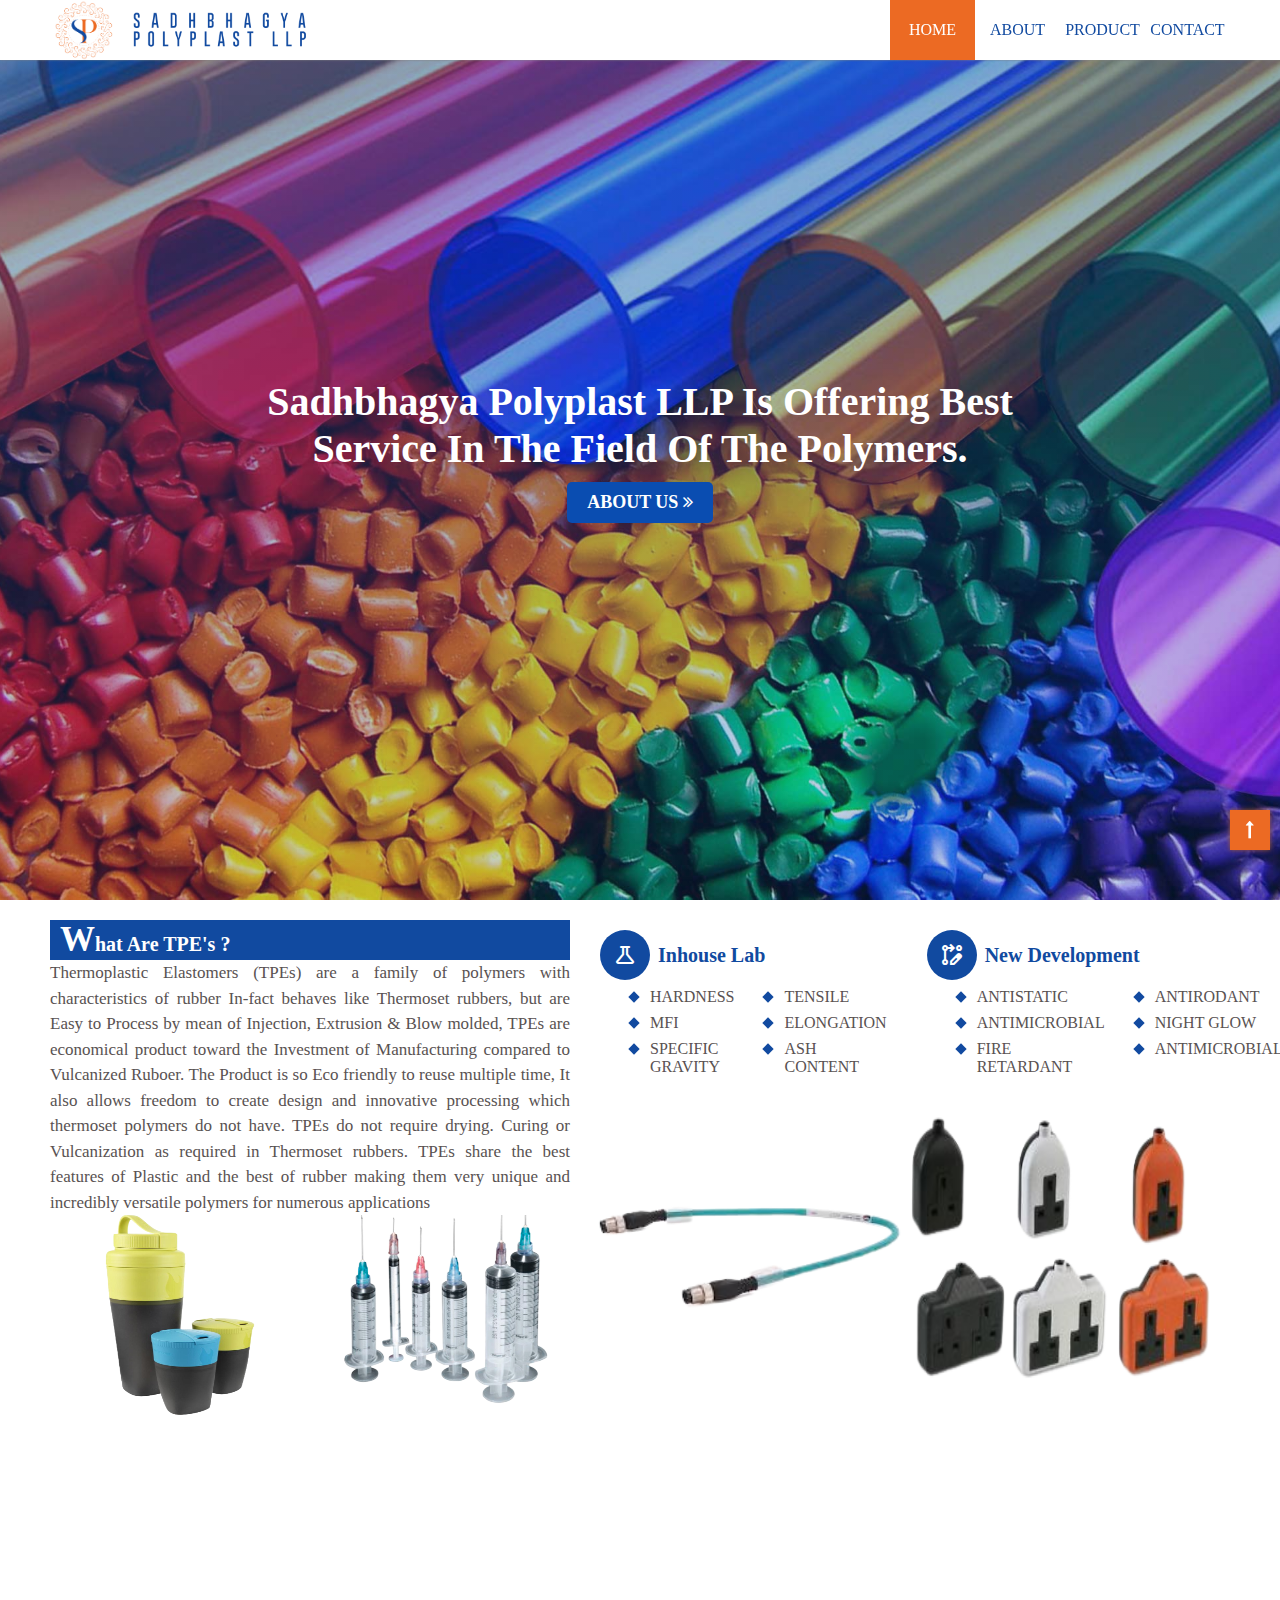
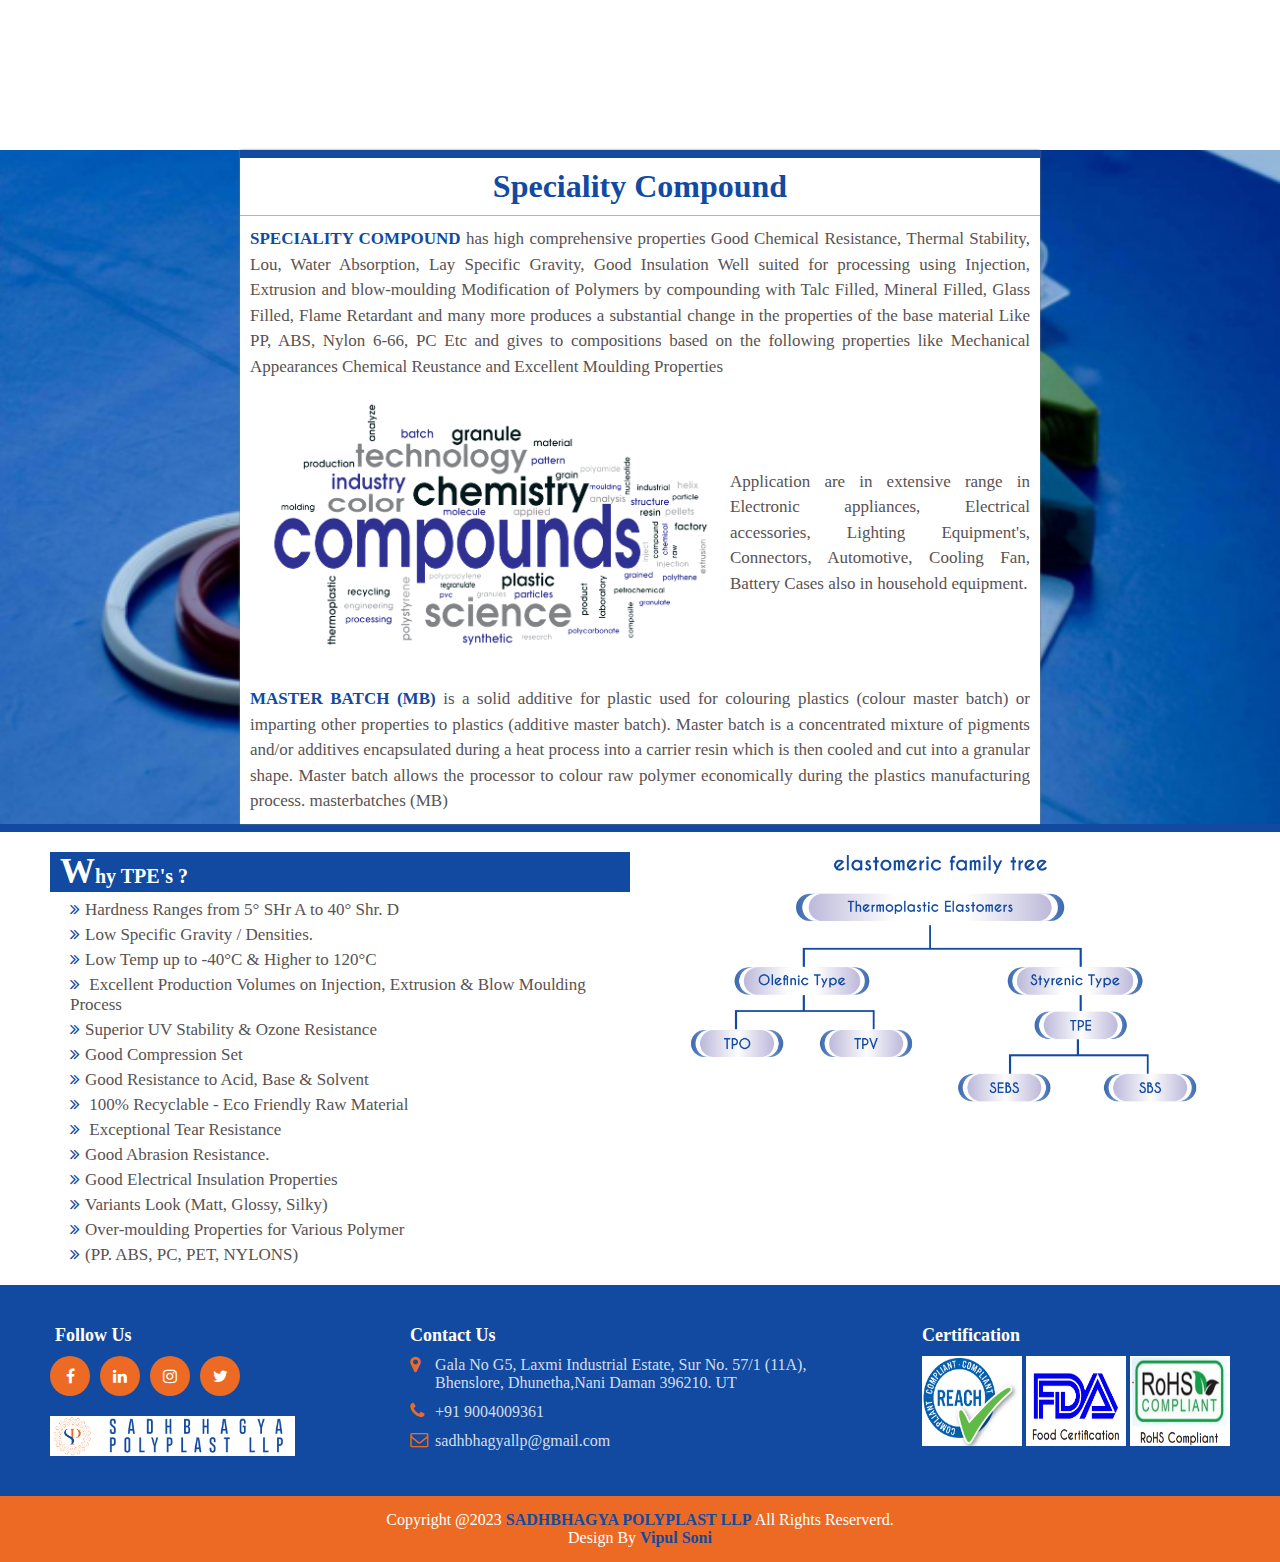
<file: index.html>
<!DOCTYPE html>
<html lang="en">

<head>
    <meta charset="UTF-8">
    <meta http-equiv="X-UA-Compatible" content="IE=edge">
    <meta name="viewport" content="width=device-width, initial-scale=1.0">
    <link rel="stylesheet"
        href="https://fonts.googleapis.com/css2?family=Material+Symbols+Outlined:opsz,wght,FILL,GRAD@48,400,0,0" />
    <link rel="stylesheet" href="https://cdnjs.cloudflare.com/ajax/libs/font-awesome/4.7.0/css/font-awesome.min.css">
    <link rel="stylesheet" href="css/home.css">
    <link rel="icon" href="images/logo.png">
    <title>home</title>

</head>

<body>

    <!-- ==================================================navbar================================= -->
    <div class="navbar">
        <div class="logo">
          <a href="index.html">  <img src="images/logo.png" alt="" class="logo1"></a>
            <a href="index.html"><img src="images/logo2.png" alt="" class="logo2"></a>
        </div>
        <ul>
            <a href="index.html" class="nav_list">home</a>
            <a href="html/about.html" class="nav_list">about</a>
            <a href="html/product.html" class="nav_list">product</a>
            <a href="html/contact.html" class="nav_list">contact</a>

            <li class="icon" onclick="toggle1()"><span class="material-symbols-outlined">
                        menu
                    </span></li>
        </ul>
    </div>

 <!-- ==================================================head box================================= -->
    <div class="head" id="one">
   <div class="box">
    <h1>Sadhbhagya Polyplast LLP is offering best service in the field of the Polymers.</h1>
    <button><a href="html/about.html">about us <i class="fa fa-angle-double-right" aria-hidden="true"></i></a></button>
   </div>
    </div>
    <!-- ======================================one======================================= -->
    <div class="one" >
        <div class="left">
            <h1>what are TPE's ?</h1>
            <p>
                Thermoplastic Elastomers (TPEs) are a family of polymers with characteristics of rubber In-fact behaves
                like Thermoset rubbers, but are Easy to Process by mean of Injection, Extrusion & Blow molded, TPEs are
                economical product toward the Investment of Manufacturing compared to Vulcanized Ruboer. The Product is
                so Eco friendly to reuse multiple time, It also allows freedom to create design and innovative
                processing which thermoset polymers do not have. TPEs do not require drying. Curing or Vulcanization as
                required in Thermoset rubbers. TPEs share the best features of Plastic and the best of rubber making
                them very unique and incredibly versatile polymers for numerous applications</p>
            <div class="box">
                <img src="images/FILE6655.png" alt="">
                <img src="images/FILE7033.png" alt="">

            </div>
        </div>
        <div class="right">
            <div class="main">
                <div class="box">
                    <h1><span class="material-symbols-outlined">
                            science
                        </span>inhouse lab</h1>
                    <div class="list">
                        <ul>
                            <li>hardness</li>
                            <li>MFI</li>
                            <li>specific gravity</li>
                        </ul>
                        <ul>
                            <li>tensile</li>
                            <li>elongation</li>
                            <li>ash content</li>
                        </ul>
                    </div>


                </div>
                <div class="box">
                    <h1><span class="material-symbols-outlined">
                            rebase_edit
                        </span>new development</h1>
                    <div class="list">
                        <ul>
                            <li>antistatic</li>
                            <li>antimicrobial</li>
                            <li>fire retardant</li>
                        </ul>
                        <ul>
                            <li>antirodant</li>
                            <li>night glow</li>
                            <li>antimicrobial</li>
                        </ul>
                    </div>


                </div>

            </div>
            <div class="box1">
                <img src="images/FILE6844.png" alt="">
                <img src="images/FILE6877.png" alt="">
            </div>
        </div>
    </div>

     <!-- ===========================================three================================================ -->
     <div class="three">
        <div class="three_box">
            <h1>speciality compound</h1>
            <p><span>Speciality Compound</span> has high comprehensive properties Good Chemical Resistance, Thermal Stability, Lou, Water Absorption, Lay Specific Gravity, Good Insulation Well suited for processing using Injection, Extrusion and blow-moulding Modification of Polymers by compounding with Talc Filled, Mineral Filled, Glass Filled, Flame Retardant and many more produces a substantial change in the properties of the base material Like PP, ABS, Nylon 6-66, PC Etc and gives to compositions based on the following properties like Mechanical Appearances Chemical Reustance and Excellent Moulding Properties</p>
            <div class="box">
                <div class="left">
                    <img src="images/file100-removebg-preview.png" alt="">
                </div>
                <div class="right">
                    <p>Application are in extensive range in Electronic appliances, Electrical accessories, Lighting Equipment's, Connectors, Automotive, Cooling Fan, Battery Cases also in household equipment.</p>
                </div>
            </div>
            <p><span>Master batch (MB)</span> is a solid additive for plastic used for colouring plastics (colour master batch) or imparting other properties to plastics (additive master batch). Master batch is a concentrated mixture of pigments and/or additives encapsulated during a heat process into a carrier resin which is then cooled and cut into a granular shape. Master batch allows the processor to colour raw polymer economically during the plastics manufacturing process. masterbatches (MB)
            </p>
        </div>
    </div>

    <!-- ==========================================two================================================= -->
    <div class="two">
        <div class="left">
            <h1>why TPE's ?</h1>
            <ul>
                <li><i class="fa fa-angle-double-right" aria-hidden="true"></i>Hardness Ranges from 5° SHr A to 40° Shr.
                    D</li>
                <li><i class="fa fa-angle-double-right" aria-hidden="true"></i>Low Specific Gravity / Densities.</li>
                <li><i class="fa fa-angle-double-right" aria-hidden="true"></i>Low Temp up to -40°C & Higher to 120°C
                </li>
                <li><i class="fa fa-angle-double-right" aria-hidden="true"></i> Excellent Production Volumes on
                    Injection, Extrusion & Blow Moulding Process</li>
                <li><i class="fa fa-angle-double-right" aria-hidden="true"></i>Superior UV Stability & Ozone Resistance
                </li>
                <li><i class="fa fa-angle-double-right" aria-hidden="true"></i>Good Compression Set</li>
                <li><i class="fa fa-angle-double-right" aria-hidden="true"></i>Good Resistance to Acid, Base & Solvent
                </li>
                <li><i class="fa fa-angle-double-right" aria-hidden="true"></i> 100% Recyclable - Eco Friendly Raw
                    Material</li>
                <li><i class="fa fa-angle-double-right" aria-hidden="true"></i> Exceptional Tear Resistance</li>
                <li><i class="fa fa-angle-double-right" aria-hidden="true"></i>Good Abrasion Resistance.</li>
                <li><i class="fa fa-angle-double-right" aria-hidden="true"></i>Good Electrical Insulation Properties
                </li>
                <li><i class="fa fa-angle-double-right" aria-hidden="true"></i>Variants Look (Matt, Glossy, Silky)</li>
                <li><i class="fa fa-angle-double-right" aria-hidden="true"></i>Over-moulding Properties for Various
                    Polymer</li>
                <li><i class="fa fa-angle-double-right" aria-hidden="true"></i>(PP. ABS, PC, PET, NYLONS)</li>

            </ul>
        </div>
        <div class="right">

            <img src="images/tree.png" alt="">
        </div>
    </div>




   

    <!-- =======================================footer============================================ -->

    <footer>

        <div class="follow">
            <h1>follow us</h1>
            <ul>
                <a href=""><i class="fa fa-facebook" aria-hidden="true"></i></a>
                <a href=""><i class="fa fa-linkedin" aria-hidden="true"></i></a>
                <a href=""><i class="fa fa-instagram" aria-hidden="true"></i></a>
                <a href=""><i class="fa fa-twitter" aria-hidden="true"></i></a>
            </ul>
            <div class="img_foot">
                <img src="images/logo.png" alt="">
                <img src="images/logo2.png" alt="">
            </div>
        </div>

        <div class="contactus">
            <h1>contact us</h1>
            <p><i class="fa fa-map-marker" aria-hidden="true"></i>Gala No G5, Laxmi Industrial Estate, Sur No. 57/1
                (11A),<br>
                Bhenslore, Dhunetha,Nani Daman 396210. UT </p>
            <p><i class="fa fa-phone" aria-hidden="true"></i><a href="tel:+91 9004009361">+91 9004009361 </a> </p>
            <p><i class="fa fa-envelope-o" aria-hidden="true"></i><a
                    href="mailto:sadhbhagyallp@gmail.com">sadhbhagyallp@gmail.com</a>
            </p>
        </div>
        <div class="copy">
            <h1>Certification</h1>
            <img src="images/reach.png" alt="">
            <img src="images/fdaa.png" alt="">
            <img src="images/roh.png" alt="">
        </div>





        <div class="top">
            <a href="#one"><i class="fa fa-long-arrow-up" aria-hidden="true"></i></a>
        </div>
    </footer>


    <!-- ===================================copyright================================ -->
    <div class="copyright">
        <p>copyright @2023 <span>SADHBHAGYA POLYPLAST LLP</span> All rights reserverd.</p>
        <p>Design by <span>vipul soni</span></p>
    </div>




    <!-- =========================================javascript================================ -->
    <script>
        function toggle1() {
            var nav = document.getElementsByClassName("navbar");
            for (var i = 0; i < nav.length; i++) {
                nav[i].classList.toggle("active");
            }
        }
    </script>
</body>

</html>
</file>
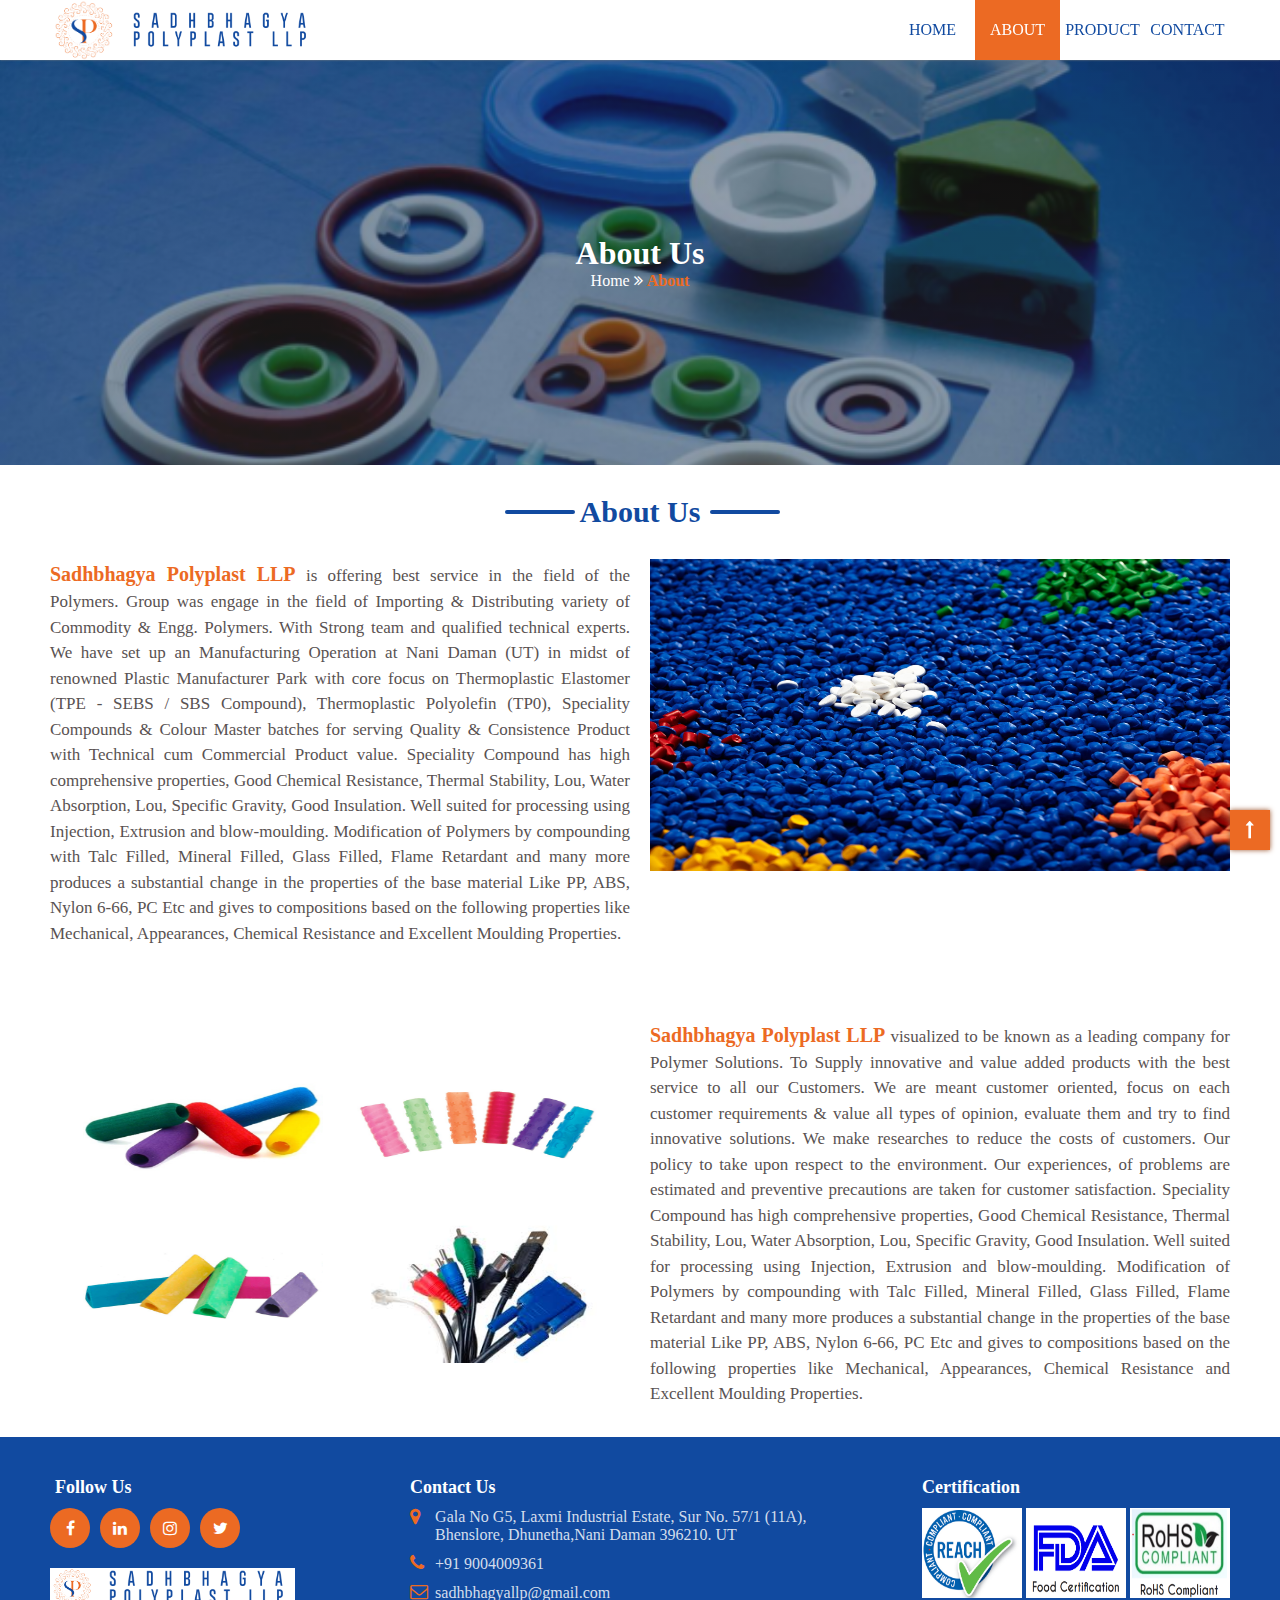
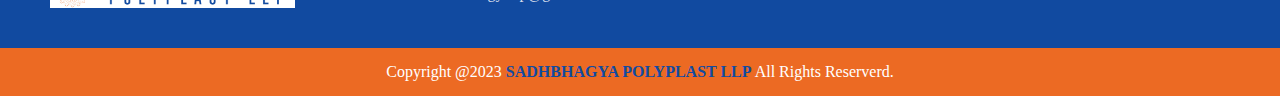
<file: html/about.html>
<!DOCTYPE html>
<html lang="en">

<head>
    <meta charset="UTF-8">
    <meta http-equiv="X-UA-Compatible" content="IE=edge">
    <meta name="viewport" content="width=device-width, initial-scale=1.0">
    <link rel="stylesheet"
        href="https://fonts.googleapis.com/css2?family=Material+Symbols+Outlined:opsz,wght,FILL,GRAD@48,400,0,0" />
    <link rel="stylesheet" href="../css/about.css">
    <link rel="icon" href="../images/logo.png">
    <link rel="stylesheet" href="https://cdnjs.cloudflare.com/ajax/libs/font-awesome/4.7.0/css/font-awesome.min.css">
    <title>about</title>

</head>

<body>


    <!-- ================================================navbar==================================== -->

    <div class="navbar">
        <div class="logo">
            <a href="../index.html">  <img src="../images/logo.png" alt="" class="logo1"></a>
            <a href="../index.html"><img src="../images/logo2.png" alt="" class="logo2"></a>
        </div>
        <ul>
            <a href="../index.html" class="nav_list">home</a>
            <a href="../html/about.html" class="nav_list">about</a>
            <a href="../html/product.html" class="nav_list">product</a>
            <a href="../html/contact.html" class="nav_list">contact</a>

            <li class="icon" onclick="toggle1()"><span class="material-symbols-outlined">
                        menu
                    </span></li>
        </ul>
    </div>

    <!-- ====================================one============================================= -->
    <div class="one" id="one">
      <div class="box">
        <h1>about us</h1>
        <ul>
            <a href="../index.html">home <i class="fa fa-angle-double-right" aria-hidden="true"></i></a>
            <a href="../html/about.html" style="color:#EC6A23;font-weight: 700;">about</a>
        </ul>
      </div>
    </div>


    <!-- ====================================two============================================= -->
    <div class="two">
        <div class="box">
            <span class="heading">about us</span>
            <div class="main">
                <div class="left">
                    <p><span>Sadhbhagya Polyplast LLP</span> is offering best service in the field of the Polymers.
                        Group was
                        engage in the field of Importing & Distributing variety of Commodity & Engg. Polymers.
                        With Strong team and qualified technical experts. We have set up an Manufacturing
                        Operation at Nani Daman (UT) in midst of renowned Plastic Manufacturer Park with core
                        focus on Thermoplastic Elastomer (TPE - SEBS / SBS Compound), Thermoplastic Polyolefin
                        (TP0), Speciality Compounds & Colour Master batches for serving Quality & Consistence
                        Product with Technical cum Commercial Product value.
                        Speciality Compound has high comprehensive properties, Good Chemical Resistance,
                        Thermal Stability, Lou, Water Absorption, Lou, Specific Gravity, Good Insulation. Well suited
                        for processing using Injection, Extrusion and blow-moulding. Modification of Polymers by
                        compounding with Talc Filled, Mineral Filled, Glass Filled, Flame Retardant and many
                        more produces a substantial change in the properties of the base material Like PP, ABS,
                        Nylon 6-66, PC Etc and gives to compositions based on the following properties like
                        Mechanical, Appearances, Chemical Resistance and Excellent Moulding Properties. </p>
                </div>
                <div class="right img">
                  <img src="../images/FILE636.JPG" alt="">
                </div>
            </div>
        </div>
    </div>


      <!-- ====================================three============================================= -->
    <div class="three">
        <div class="box">
            <div class="main">
                <div class="left">
                  <div class="img">
                    <img src="../images/FILE676.JPG" alt="">
                    <img src="../images/FILE677.JPG" alt="">
                    <img src="../images/FILE678.JPG" alt="">
                    <img src="../images/FILE685.JPG" alt="">
                  </div>
                </div>
                <div class="right">
                  <p> <span> Sadhbhagya Polyplast LLP</span> visualized to be known as a leading company for Polymer
                    Solutions. To Supply innovative and value added products with the best service to all our
                    Customers. We are meant customer oriented, focus on each customer requirements & value
                    all types of opinion, evaluate them and try to find innovative solutions. We make researches to
                    reduce the costs of customers. Our policy to take upon respect to the environment. Our
                    experiences, of problems are estimated and preventive precautions are taken for customer
                    satisfaction.
                    Speciality Compound has high comprehensive properties, Good Chemical Resistance,
                    Thermal Stability, Lou, Water Absorption, Lou, Specific Gravity, Good Insulation. Well suited
                    for processing using Injection, Extrusion and blow-moulding. Modification of Polymers by
                    compounding with Talc Filled, Mineral Filled, Glass Filled, Flame Retardant and many
                    more produces a substantial change in the properties of the base material Like PP, ABS,
                    Nylon 6-66, PC Etc and gives to compositions based on the following properties like
                    Mechanical, Appearances, Chemical Resistance and Excellent Moulding Properties. </p>
                </div>
            </div>
        </div>
    </div>


    <!-- ================================footer============================================ -->
    <footer>
        <div class="follow">
            <h1>follow us</h1>
            <ul>
                <a href=""><i class="fa fa-facebook" aria-hidden="true"></i></a>
                <a href=""><i class="fa fa-linkedin" aria-hidden="true"></i></a>
                <a href=""><i class="fa fa-instagram" aria-hidden="true"></i></a>
                <a href=""><i class="fa fa-twitter" aria-hidden="true"></i></a>
            </ul>
            <div class="img_foot">
                <img src="../images/logo.png" alt="">
                <img src="../images/logo2.png" alt="">
            </div>
        </div>

        <div class="contactus">
            <h1>contact us</h1>
            <p><i class="fa fa-map-marker" aria-hidden="true"></i>Gala No G5, Laxmi Industrial Estate, Sur No. 57/1
                (11A),<br>
                Bhenslore, Dhunetha,Nani Daman 396210. UT </p>
            <p><i class="fa fa-phone" aria-hidden="true"></i><a href="tel:+91 9004009361">+91 9004009361 </a> </p>
            <p><i class="fa fa-envelope-o" aria-hidden="true"></i><a
                    href="mailto:sadhbhagyallp@gmail.com">sadhbhagyallp@gmail.com</a>
            </p>
        </div>
        <div class="copy">
            <h1>Certification</h1>
            <img src="../images/reach.png" alt="">
            <img src="../images/fdaa.png" alt="">
            <img src="../images/roh.png" alt="">
        </div>





        <div class="top">
            <a href="#one"><i class="fa fa-long-arrow-up" aria-hidden="true"></i></a>
        </div>
    </footer>


    <!-- ===================================copyright================================ -->
    <div class="copyright">
        <p>copyright @2023 <span>SADHBHAGYA POLYPLAST LLP</span> All rights reserverd.</p>
    </div>





      <!-- ====================================javascript============================================= -->
    <script>
        function toggle1() {
            var nav = document.getElementsByClassName("navbar");
            for (var i = 0; i < nav.length; i++) {
                nav[i].classList.toggle("active");
            }
        }
    </script>
</body>

</html>
</file>
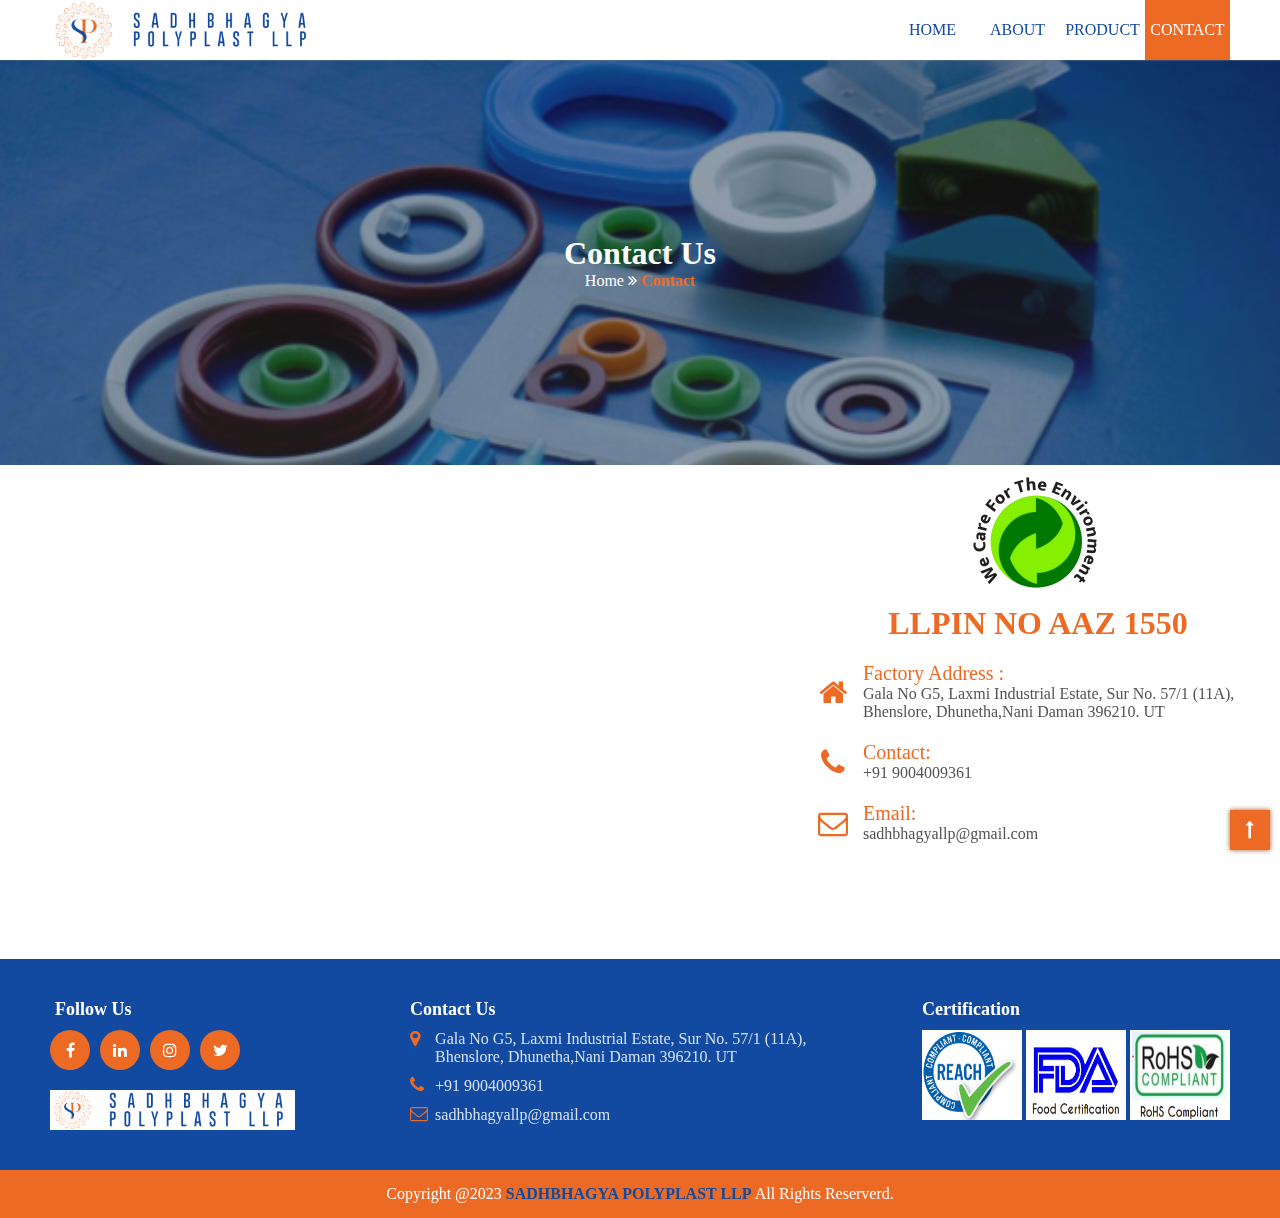
<file: html/contact.html>
<!DOCTYPE html>
<html lang="en">

<head>
    <meta charset="UTF-8">
    <meta http-equiv="X-UA-Compatible" content="IE=edge">
    <meta name="viewport" content="width=device-width, initial-scale=1.0">
    <link rel="stylesheet"
        href="https://fonts.googleapis.com/css2?family=Material+Symbols+Outlined:opsz,wght,FILL,GRAD@48,400,0,0" />
    <link rel="stylesheet" href="../css/contact.css">
    <link rel="icon" href="../images/logo.png">
    <link rel="stylesheet" href="https://cdnjs.cloudflare.com/ajax/libs/font-awesome/4.7.0/css/font-awesome.min.css">
    <title>contact</title>

</head>

<body>


    <!-- ===============================NAVBAR===================================== -->
    <div class="navbar">
        <div class="logo">
            <a href="../index.html">  <img src="../images/logo.png" alt="" class="logo1"></a>
            <a href="../index.html"><img src="../images/logo2.png" alt="" class="logo2"></a>
        </div>
        <ul>
            <a href="../index.html" class="nav_list">home</a>
            <a href="../html/about.html" class="nav_list">about</a>
            <a href="../html/product.html" class="nav_list">product</a>
            <a href="../html/contact.html" class="nav_list">contact</a>

            <li class="icon" onclick="toggle1()"><span class="material-symbols-outlined">
                        menu
                    </span></li>
        </ul>
    </div>


      <!-- ====================================one============================================= -->
    <div class="one" id="one">
       <div class="box">
        <h1>contact us</h1>
        <ul>
            <a href="../index.html">home <i class="fa fa-angle-double-right" aria-hidden="true"></i></a>
            <a href="../html/contact.html" style="color:#EC6A23;font-weight: 700;">contact</a>
        </ul>
       </div>
    </div>


      <!-- ====================================two============================================= -->
    <div class="two">
        <div class="map">
            <iframe
                src="https://www.google.com/maps/embed?pb=!1m18!1m12!1m3!1d29918.291637035505!2d72.80798293909385!3d20.391692781092413!2m3!1f0!2f0!3f0!3m2!1i1024!2i768!4f13.1!3m3!1m2!1s0x3be0da75935e4811%3A0x6339b54f4106b826!2sDaman%2C%20Dadra%20and%20Nagar%20Haveli%20and%20Daman%20and%20Diu!5e0!3m2!1sen!2sin!4v1678189777192!5m2!1sen!2sin"
                width="600" height="450" style="border:0;" allowfullscreen="" loading="lazy"
                referrerpolicy="no-referrer-when-downgrade"></iframe>
        </div>
        <div class="right">
            <div class="img">
                <img src="../images/care3.png" alt="">
                <h1>LLPIN NO AAZ 1550</h1>
            </div>
            <div class="box">
                <div class="left"><i class="fa fa-home" aria-hidden="true"></i></div>
                <div class="right">
                    <h2>Factory Address :</h2>
                    <p>Gala No G5, Laxmi Industrial Estate, Sur No. 57/1 (11A),
                        Bhenslore, Dhunetha,Nani Daman 396210. UT </p>
                </div>
            </div>
            <div class="box">
                <div class="left"><i class="fa fa-phone" aria-hidden="true"></i></div>
                <div class="right">
                    <h2>contact:</h2>
                    <p><a href="tel:+91 9004009361">+91 9004009361 </a></p>
                </div>
            </div>
            <div class="box">
                <div class="left"><i class="fa fa-envelope-o" aria-hidden="true"></i></div>
                <div class="right">
                    <h2>email:</h2>
                    <p><a href="mailto:sadhbhagyallp@gmail.com">sadhbhagyallp@gmail.com</a></p>
                </div>
            </div>
        </div>
    </div>


    <!-- ================================footer============================================ -->
    <footer>
        <div class="follow">
            <h1>follow us</h1>
            <ul>
                <a href=""><i class="fa fa-facebook" aria-hidden="true"></i></a>
                <a href=""><i class="fa fa-linkedin" aria-hidden="true"></i></a>
                <a href=""><i class="fa fa-instagram" aria-hidden="true"></i></a>
                <a href=""><i class="fa fa-twitter" aria-hidden="true"></i></a>
            </ul>
            <div class="img_foot">
                <img src="../images/logo.png" alt="">
                <img src="../images/logo2.png" alt="">
            </div>
        </div>

        <div class="contactus">
            <h1>contact us</h1>
            <p><i class="fa fa-map-marker" aria-hidden="true"></i>Gala No G5, Laxmi Industrial Estate, Sur No. 57/1
                (11A),<br>
                Bhenslore, Dhunetha,Nani Daman 396210. UT </p>
            <p><i class="fa fa-phone" aria-hidden="true"></i><a href="tel:+91 9004009361">+91 9004009361 </a> </p>
            <p><i class="fa fa-envelope-o" aria-hidden="true"></i><a
                    href="mailto:sadhbhagyallp@gmail.com">sadhbhagyallp@gmail.com</a>
            </p>
        </div>
        <div class="copy">
            <h1>Certification</h1>
            <img src="../images/reach.png" alt="">
            <img src="../images/fdaa.png" alt="">
            <img src="../images/roh.png" alt="">
        </div>





        <div class="top">
            <a href="#one"><i class="fa fa-long-arrow-up" aria-hidden="true"></i></a>
        </div>
    </footer>


    <!-- ===================================copyright================================ -->
    <div class="copyright">
        <p>copyright @2023 <span>SADHBHAGYA POLYPLAST LLP</span> All rights reserverd.</p>
    </div>




    <!-- ===================================script==================================     -->
    <script>
        function toggle1() {
            var nav = document.getElementsByClassName("navbar");
            for (var i = 0; i < nav.length; i++) {
                nav[i].classList.toggle("active");
            }
        }
    </script>
</body>

</html>
</file>
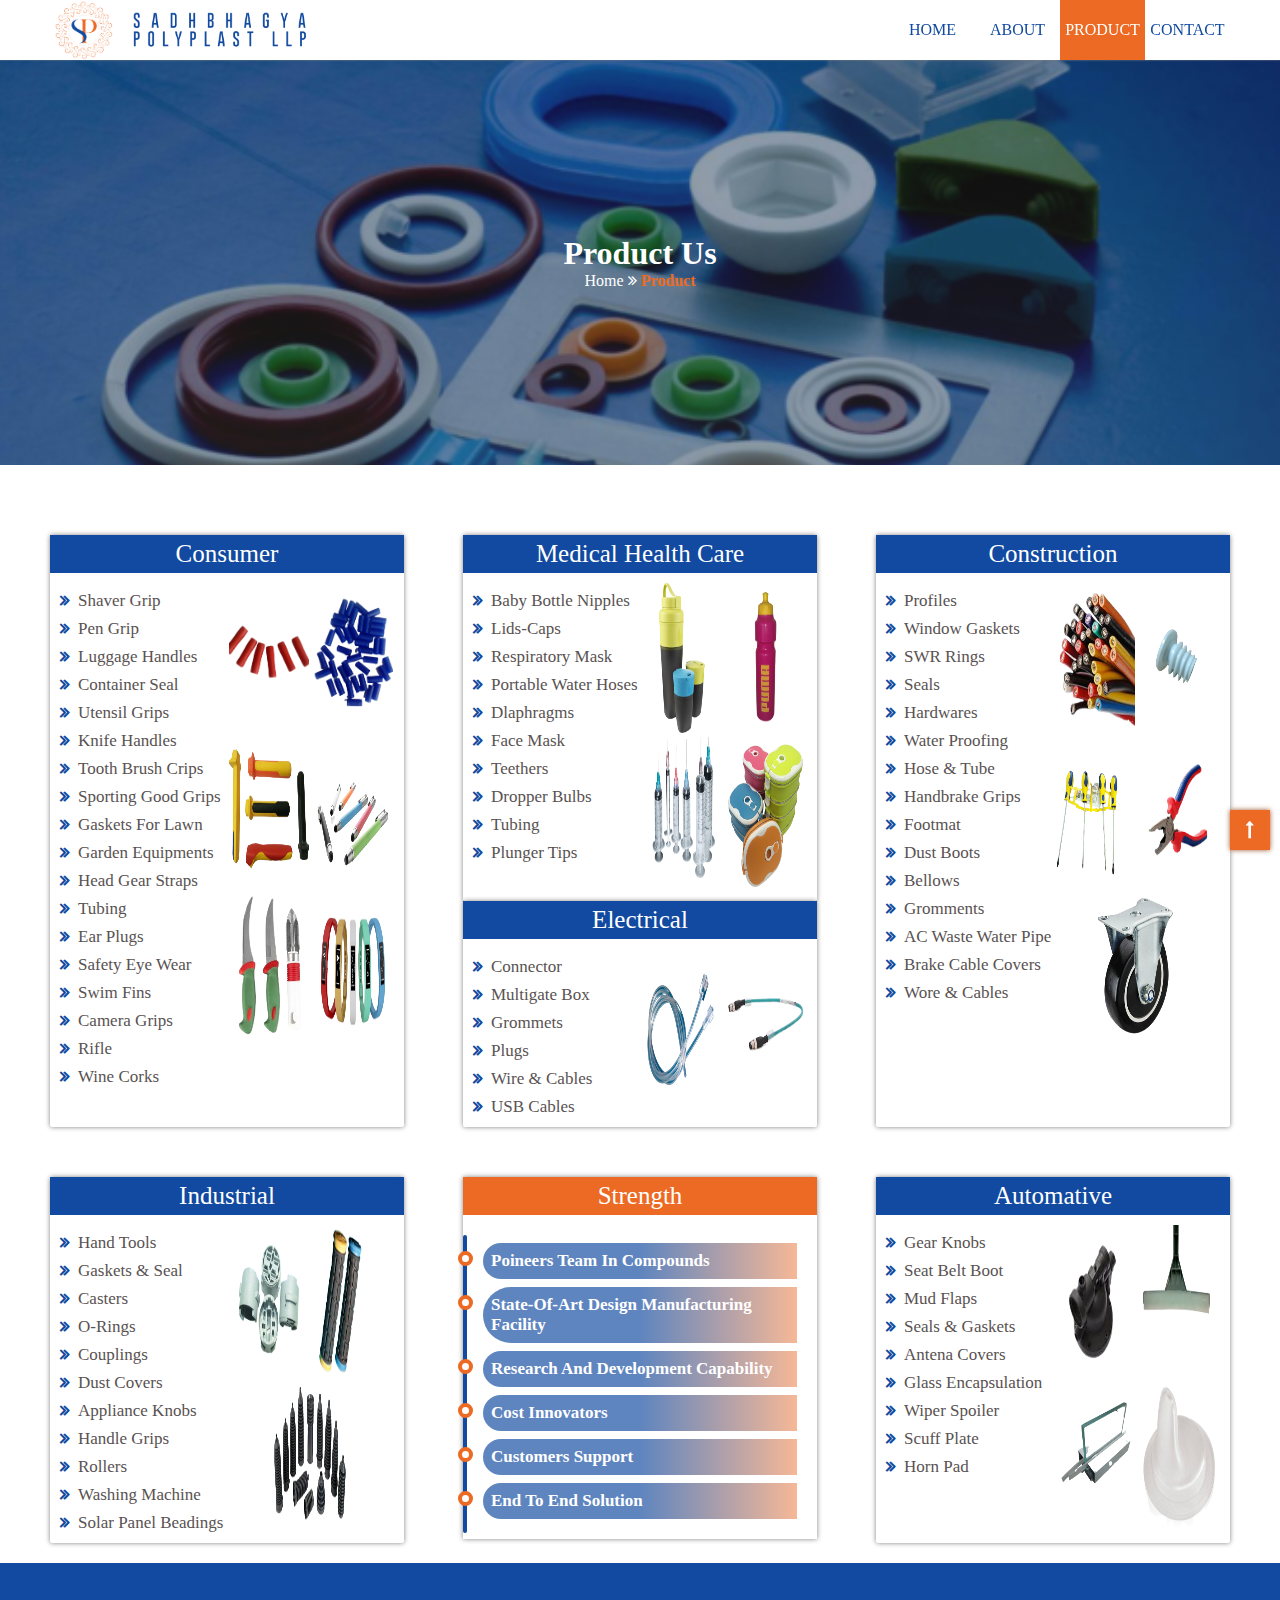
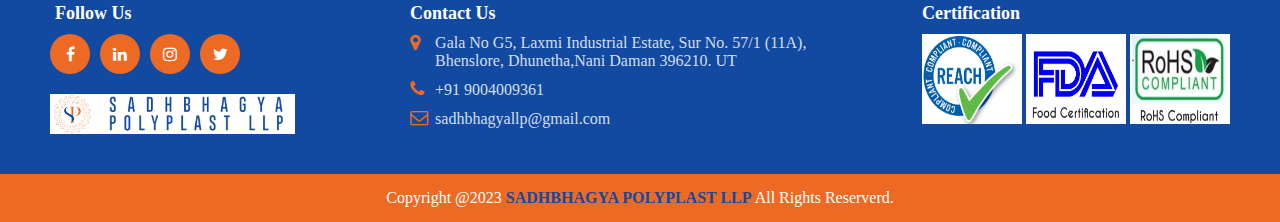
<file: html/product.html>
<!DOCTYPE html>
<html lang="en">

<head>
    <meta charset="UTF-8">
    <meta http-equiv="X-UA-Compatible" content="IE=edge">
    <meta name="viewport" content="width=device-width, initial-scale=1.0">
    <link rel="stylesheet"
        href="https://fonts.googleapis.com/css2?family=Material+Symbols+Outlined:opsz,wght,FILL,GRAD@48,400,0,0" />
    <link rel="stylesheet" href="../css/product.css">
    <link rel="icon" href="../images/logo.png">
    <link rel="stylesheet" href="https://cdnjs.cloudflare.com/ajax/libs/font-awesome/4.7.0/css/font-awesome.min.css">
    <title>product</title>

</head>

<body>


    <!-- =============================================navbar================================ -->
    <div class="navbar">
        <div class="logo">
            <a href="../index.html">  <img src="../images/logo.png" alt="" class="logo1"></a>
            <a href="../index.html"><img src="../images/logo2.png" alt="" class="logo2"></a>
        </div>
        <ul>
            <a href="../index.html" class="nav_list">home</a>
            <a href="../html/about.html" class="nav_list">about</a>
            <a href="../html/product.html" class="nav_list">product</a>
            <a href="../html/contact.html" class="nav_list">contact</a>

            <li class="icon" onclick="toggle1()"><span class="material-symbols-outlined">
                    menu
                </span></li>
        </ul>
    </div>

    <!-- ===============================================one====================================== -->
    <div class="one" id="one">
        <div class="box">
            <h1>product us</h1>
            <ul>
                <a href="../index.html">home <i class="fa fa-angle-double-right" aria-hidden="true"></i></a>
                <a href="../html/product.html" style="color:#EC6A23;font-weight: 700;">product</a>
            </ul>
        </div>
    </div>


    <!-- ====================================two============================================= -->
    <div class="two">
        <div class="product">
           <div class="data">
            <div class="main_box">
                <h1>consumer</h1>
                <div class="box">
                    <div class="left">
                        <ul>
                            <li><i class="fa fa-angle-double-right" aria-hidden="true"></i>shaver grip</li>
                            <li><i class="fa fa-angle-double-right" aria-hidden="true"></i>pen grip</li>
                            <li><i class="fa fa-angle-double-right" aria-hidden="true"></i>Luggage handles </li>
                            <li><i class="fa fa-angle-double-right" aria-hidden="true"></i>Container Seal</li>
                            <li><i class="fa fa-angle-double-right" aria-hidden="true"></i>Utensil Grips</li>
                            <li><i class="fa fa-angle-double-right" aria-hidden="true"></i>Knife Handles</li>
                            <li><i class="fa fa-angle-double-right" aria-hidden="true"></i>Tooth Brush Crips</li>
                            <li><i class="fa fa-angle-double-right" aria-hidden="true"></i>Sporting Good Grips </li>
                            <li><i class="fa fa-angle-double-right" aria-hidden="true"></i>Gaskets for Lawn</li>
                            <li><i class="fa fa-angle-double-right" aria-hidden="true"></i>Garden Equipments </li>
                            <li><i class="fa fa-angle-double-right" aria-hidden="true"></i>Head Gear Straps</li>
                            <li><i class="fa fa-angle-double-right" aria-hidden="true"></i>Tubing</li>
                            <li><i class="fa fa-angle-double-right" aria-hidden="true"></i>Ear Plugs</li>
                            <li><i class="fa fa-angle-double-right" aria-hidden="true"></i>Safety Eye Wear </li>
                            <li><i class="fa fa-angle-double-right" aria-hidden="true"></i>Swim Fins</li>
                            <li><i class="fa fa-angle-double-right" aria-hidden="true"></i>camera grips</li>
                            <li><i class="fa fa-angle-double-right" aria-hidden="true"></i>rifle</li>
                            <li><i class="fa fa-angle-double-right" aria-hidden="true"></i>wine corks</li>
                        </ul>
                    </div>
                    <div class="right">
                        <div class="img">
                            <img src="../images/FILE602-removebg-preview.png" alt="">
                            <img src="../images/FILE603-removebg-preview.png" alt="">
                            <img src="../images/FILE721-removebg-preview.png" alt="">
                            <img src="../images/FILE680-removebg-preview.png" alt="">
                            <img src="../images/FILE662-removebg-preview.png" alt="">
                            <img src="../images/FILE675-removebg-preview.png" alt="">
                          
                        </div>
                    </div>
                </div>
            </div>
           </div>
           <div class="data">
            <div class="center">
                <div class="main_box">
                    <h1>medical health care</h1>
                    <div class="box">
                        <div class="left">
                            <ul>
                                <li><i class="fa fa-angle-double-right" aria-hidden="true"></i>baby bottle nipples</li>
                                <li><i class="fa fa-angle-double-right" aria-hidden="true"></i>lids-caps</li>
                                <li><i class="fa fa-angle-double-right" aria-hidden="true"></i>respiratory mask </li>
                                <li><i class="fa fa-angle-double-right" aria-hidden="true"></i>portable water hoses</li>
                                <li><i class="fa fa-angle-double-right" aria-hidden="true"></i>dlaphragms</li>
                                <li><i class="fa fa-angle-double-right" aria-hidden="true"></i>face mask</li>
                                <li><i class="fa fa-angle-double-right" aria-hidden="true"></i>teethers</li>
                                <li><i class="fa fa-angle-double-right" aria-hidden="true"></i>dropper bulbs</li>
                                <li><i class="fa fa-angle-double-right" aria-hidden="true"></i>tubing</li>
                                <li><i class="fa fa-angle-double-right" aria-hidden="true"></i>plunger tips</li>

                            </ul>
                        </div>
                        <div class="right">
                            <div class="img">
                                <img src="../images/FILE665-removebg-preview.png" alt="">
                                <img src="../images/FILE668-removebg-preview.png" alt="">
                                <img src="../images/FILE703-removebg-preview.png" alt="">
                                <img src="../images/FILE667-removebg-preview.png" alt="">

                            </div>
                        </div>
                    </div>
                </div>
                <div class="main_box">
                    <h1>electrical</h1>
                    <div class="box">
                        <div class="left">
                            <ul>
                                <li><i class="fa fa-angle-double-right" aria-hidden="true"></i>connector</li>
                                <li><i class="fa fa-angle-double-right" aria-hidden="true"></i>multigate box</li>
                                <li><i class="fa fa-angle-double-right" aria-hidden="true"></i>grommets</li>
                                <li><i class="fa fa-angle-double-right" aria-hidden="true"></i>plugs</li>
                                <li><i class="fa fa-angle-double-right" aria-hidden="true"></i>wire & cables</li>
                                <li><i class="fa fa-angle-double-right" aria-hidden="true"></i>USB cables</li>

                            </ul>
                        </div>
                        <div class="right">
                            <div class="img">
                                <img src="../images/FILE705-removebg-preview.png" alt="">
                                <img src="../images/FILE6844.png" alt="">

                            </div>
                        </div>
                    </div>
                </div>
            </div>
           </div>
           <div class="data">
            <div class="main_box">
                <h1>construction</h1>
                <div class="box">
                    <div class="left">
                        <ul>
                            <li><i class="fa fa-angle-double-right" aria-hidden="true"></i>profiles</li>
                            <li><i class="fa fa-angle-double-right" aria-hidden="true"></i>window gaskets</li>
                            <li><i class="fa fa-angle-double-right" aria-hidden="true"></i>SWR rings</li>
                            <li><i class="fa fa-angle-double-right" aria-hidden="true"></i>seals</li>
                            <li><i class="fa fa-angle-double-right" aria-hidden="true"></i>hardwares</li>
                            <li><i class="fa fa-angle-double-right" aria-hidden="true"></i>water proofing</li>
                            <li><i class="fa fa-angle-double-right" aria-hidden="true"></i>hose & tube</li>
                            <li><i class="fa fa-angle-double-right" aria-hidden="true"></i>handbrake grips</li>
                            <li><i class="fa fa-angle-double-right" aria-hidden="true"></i>footmat</li>
                            <li><i class="fa fa-angle-double-right" aria-hidden="true"></i>dust boots</li>
                            <li><i class="fa fa-angle-double-right" aria-hidden="true"></i>bellows</li>
                            <li><i class="fa fa-angle-double-right" aria-hidden="true"></i>gromments</li>
                            <li><i class="fa fa-angle-double-right" aria-hidden="true"></i>AC waste water pipe</li>
                            <li><i class="fa fa-angle-double-right" aria-hidden="true"></i>brake cable covers </li>
                            <li><i class="fa fa-angle-double-right" aria-hidden="true"></i>wore & cables</li>
                        </ul>
                    </div>
                    <div class="right">
                        <div class="img">
                            <img src="../images/FILE683-removebg-preview.png" alt="">
                            <img src="../images/FILE631-removebg-preview.png" alt="">
                            <img src="../images/FILE629-removebg-preview.png" alt="">
                            <img src="../images/FILE693-removebg-preview.png" alt="">
                            <img src="../images/FILE692-removebg-preview.png" alt="">
                        </div>
                    </div>
                </div>
            </div>
           </div>
        </div>
        <div class="product">
           <div class="data">
            <div class="main_box">
                <h1>industrial</h1>
                <div class="box">
                    <div class="left">
                        <ul>
                            <li><i class="fa fa-angle-double-right" aria-hidden="true"></i>hand tools</li>
                            <li><i class="fa fa-angle-double-right" aria-hidden="true"></i>gaskets & seal</li>
                            <li><i class="fa fa-angle-double-right" aria-hidden="true"></i>casters</li>
                            <li><i class="fa fa-angle-double-right" aria-hidden="true"></i>O-rings</li>
                            <li><i class="fa fa-angle-double-right" aria-hidden="true"></i>couplings</li>
                            <li><i class="fa fa-angle-double-right" aria-hidden="true"></i>dust covers</li>
                            <li><i class="fa fa-angle-double-right" aria-hidden="true"></i>appliance knobs</li>
                            <li><i class="fa fa-angle-double-right" aria-hidden="true"></i>handle Grips </li>
                            <li><i class="fa fa-angle-double-right" aria-hidden="true"></i>rollers</li>
                            <li><i class="fa fa-angle-double-right" aria-hidden="true"></i>washing machine</li>
                            <li><i class="fa fa-angle-double-right" aria-hidden="true"></i>solar panel beadings</li>
                        </ul>
                    </div>
                    <div class="right">
                        <div class="img">
                            <img src="../images/FILE689-removebg-preview.png" alt="">
                            <img src="../images/FILE638-removebg-preview.png" alt="">
                            <img src="../images/FILE637-removebg-preview.png" alt="">
                        </div>
                    </div>
                </div>
            </div>
           </div>

           <div class="data">
            <div class="strength">
                <h1>strength</h1>
               <div class="box">
                <ul>
                    <li>poineers team in compounds</li>
                    <li>state-of-art design manufacturing facility</li>
                    <li>research and development capability</li>
                    <li>cost innovators</li>
                    <li>customers support</li>
                    <li>end to end solution</li>
                </ul>
               </div>
            </div>
           </div>

          <div class="data">
            <div class="main_box">
                <h1>automative</h1>
                <div class="box">
                    <div class="left">
                        <ul>
                            <li><i class="fa fa-angle-double-right" aria-hidden="true"></i>gear knobs</li>
                            <li><i class="fa fa-angle-double-right" aria-hidden="true"></i>seat belt boot</li>
                            <li><i class="fa fa-angle-double-right" aria-hidden="true"></i>mud flaps</li>
                            <li><i class="fa fa-angle-double-right" aria-hidden="true"></i>seals & gaskets</li>
                            <li><i class="fa fa-angle-double-right" aria-hidden="true"></i>antena covers</li>
                            <li><i class="fa fa-angle-double-right" aria-hidden="true"></i>glass encapsulation</li>
                            <li><i class="fa fa-angle-double-right" aria-hidden="true"></i>wiper spoiler</li>
                            <li><i class="fa fa-angle-double-right" aria-hidden="true"></i>scuff plate</li>
                            <li><i class="fa fa-angle-double-right" aria-hidden="true"></i>horn pad</li>

                        </ul>
                    </div>
                    <div class="right">
                        <div class="img">
                            <img src="../images/FILE697-removebg-preview.png" alt="">
                            <img src="../images/FILE656-removebg-preview.png" alt="">
                            <img src="../images/FILE604-removebg-preview.png" alt="">
                            <img src="../images/FILE666-removebg-preview.png" alt="">

                        </div>
                    </div>
                </div>
            </div>

          </div>


        </div>
    </div>
    <!-- ================================footer============================================ -->
    <footer>
        <div class="follow">
            <h1>follow us</h1>
            <ul>
                <a href=""><i class="fa fa-facebook" aria-hidden="true"></i></a>
                <a href=""><i class="fa fa-linkedin" aria-hidden="true"></i></a>
                <a href=""><i class="fa fa-instagram" aria-hidden="true"></i></a>
                <a href=""><i class="fa fa-twitter" aria-hidden="true"></i></a>
            </ul>
            <div class="img_foot">
                <img src="../images/logo.png" alt="">
                <img src="../images/logo2.png" alt="">
            </div>
        </div>

        <div class="contactus">
            <h1>contact us</h1>
            <p><i class="fa fa-map-marker" aria-hidden="true"></i>Gala No G5, Laxmi Industrial Estate, Sur No. 57/1
                (11A),<br>
                Bhenslore, Dhunetha,Nani Daman 396210. UT </p>
            <p><i class="fa fa-phone" aria-hidden="true"></i><a href="tel:+91 9004009361">+91 9004009361 </a> </p>
            <p><i class="fa fa-envelope-o" aria-hidden="true"></i><a
                    href="mailto:sadhbhagyallp@gmail.com">sadhbhagyallp@gmail.com</a>
            </p>
        </div>
        <div class="copy">
            <h1>Certification</h1>
            <img src="../images/reach.png" alt="">
            <img src="../images/fdaa.png" alt="">
            <img src="../images/roh.png" alt="">
        </div>





        <div class="top">
            <a href="#one"><i class="fa fa-long-arrow-up" aria-hidden="true"></i></a>
        </div>
    </footer>


    <!-- ===================================copyright================================ -->
    <div class="copyright">
        <p>copyright @2023 <span>SADHBHAGYA POLYPLAST LLP</span> All rights reserverd.</p>
    </div>






      <!-- ====================================javascript============================================= -->
    <script>
        function toggle1() {
            var nav = document.getElementsByClassName("navbar");
            for (var i = 0; i < nav.length; i++) {
                nav[i].classList.toggle("active");
            }
        }
    </script>
</body>

</html>
</file>
<file: css/home.css>
* {
    margin: 0;
    padding: 0;
    list-style: none;
    text-decoration: none;
    font-family: Cambria, Cochin, Georgia, Times, 'Times New Roman', serif;
    scroll-behavior: smooth;
}

/* <!-- ====================================navbar ============================================= --> */
.navbar {
    width: 100%;
    display: flex;
    justify-content: space-between;
    height: 60px;
    box-shadow: 0 0 2px gray;
    background-color: white;
    overflow: hidden;
    position: fixed;
    top: 0;
    z-index: 99;

}

.navbar .logo {
    display: flex;
    justify-content: space-between;
    align-items: center;
    padding: 2px 50px;
}
.navbar .logo a{
    display: grid;
    place-items: center;
}

.navbar .logo .logo1 {
    height: 60px;
    /* animation: rotate 15s linear infinite; */
}

@keyframes rotate {
    0% {
        transform: rotateY(0deg)
    }

    50% {
        transform: rotateY(360deg)
    }

    100% {
        transform: rotateY(0deg)
    }
}

.navbar .logo .logo2 {
    height: 40px;
}

.navbar ul {
    display: flex;
    justify-content: space-between;
    align-items: center;
    padding: 0px 50px;
}

.navbar ul a {
    text-transform: uppercase;
    transition: all 0.5s;
    color: #114AA0;
    font-weight: 500;
    width: 85px;
    height: 100%;
    display: grid;
    place-items: center;
}

.navbar ul a:hover {
    background-color: #EC6A23;
    color: white;
}


.navbar ul a:nth-child(1) {
    background-color: #EC6A23;
    color: white;
}



.navbar ul .icon {
    display: none;

}
/* <!-- ====================================navbar media============================================= --> */

@media screen and (min-width:320px) and (max-width:480px) {
    .navbar {
        height: 65px;
        transition: all 0.5s;
        overflow: hidden;
        box-shadow: 2px 0 10px gray;
    }

    .navbar.active {
        height: 300px;
        overflow: hidden;
    }

    .navbar ul {
        padding: 0;
        width: auto;
    }

    .navbar .logo {
        padding: 0;
        position: absolute;
    }

    .navbar .logo .logo2 {
        height: 35px;
    }

    .navbar ul .icon {
        position: absolute;
        display: block;
        right: 10px;
        top: 10px;
        border: none;

    }

    .navbar ul .icon {
        background-color: transparent;
    }


    .navbar ul .icon span {
        font-size: 32px;
        color: #114AA0;
    }

    .navbar ul a {
        padding: 0;
       justify-content: start;


    }

    .navbar ul a:hover {
        background-color: transparent;
    }

    .navbar ul a:hover {
        color: #114AA0;
    }

    .navbar.active ul {
        flex-direction: column;
        align-items: start;
        margin: 80px 0 20px 0px;
        height: 150px;

    }

    .navbar ul {
        flex-direction: column;
        margin: 80px 0 20px 0px;
        align-items: start;
        height: 150px;
        width: 100%;


    }

    .navbar ul .nav_list {
        width: 100%;
        padding: 10px 30px;
        margin-top: 10px;
        transition: all 0.5s;


    }

}


/* <!-- ====================================head============================================= --> */

.head {
    height: 100vh;
    background-image: linear-gradient(#114aa080, #114aa03b), url(../images/13.jpg);
    background-position: center;
    background-size: cover;
    background-repeat: no-repeat;
    display: flex;
    justify-content: center;
    align-items: center;
}

.head .box {
    /* border: 1px solid ; */
    width: 800px;
    text-align: center;

}

.head .box h1 {
    color: white;
    text-align: center;
    font-size: 40px;
    text-transform: capitalize;
}

.head .box button {

    background-color: #0a4db1;
    border: none;
    outline: none;
    padding: 10px 20px;
    border-radius: 5px;
    margin-top: 10px;
    transition: all 0.5s;
}

.head .box button a {
    color: white;
    text-transform: uppercase;
    font-size: 18px;
    font-weight: 600;
}

.head .box button:hover {
    background-color: #EC6A23;
}

/* <!-- ====================================head media============================================= --> */

@media screen and (min-width:320px) and (max-width:480px) {
    .head .box{
        padding: 10px;
    }
    .head .box h1 {
        font-size: 25px;
    }
    .head .box button{
        padding: 5px 10px;
    }
    .head .box button a{
    font-size: 16px;
    font-weight: 400;
    }

}

/* <!-- ====================================one============================================= --> */
.one {
    display: flex;
    height: 90vh;
    /* height: 100vh; */
    background-color: white;
    align-items: center;
    margin: 20px 0px;


}

.one .left {
    width: 50%;
    height: 100%;
    padding: 20px 10px 20px 50px;
    /* border: 1px solid ; */


}

.one .right {
    width: 50%;
    height: 100%;
    padding: 20px 50px 20px 10px;
    
}
.one .left .box {
    display: flex;
}
.one .left .box img {
    width:50%;
    height: 200px;
}

.one .left h1 {
    text-transform: capitalize;
    font-size: 20px;
    font-weight: 600;
    color: white;
    background-color: #114AA0;
    padding-left: 10px;
}

.one .left h1::first-letter {
    font-size: 35px;
}

.one .left p {
    font-family: Cambria, Cochin, Georgia, Times, 'Times New Roman', serif;
    font-size: 17px;
    font-weight: normal;
    text-align: justify;
    color: rgb(89, 82, 82);
    line-height: 1.5;
    /* margin-left:20px; */
}

.one .right .main {
    display: flex;
}

.one .right .main .box {

    margin-right: 20px;
    padding: 10px;
}

.one .right .main .box h1 {
    color: #114AA0;
    font-size: 20px;
    text-transform: capitalize;
    display: flex;
    align-items: center;

}

.one .right .main .box h1 span {
    margin-right: 8px;
    width: 50px;
    height: 50px;
    border-radius: 50%;
    background-color: #114AA0;
    color: white;
    display: grid;
    place-items: center;
    transition: all 0.5s;
    cursor: pointer;
}

.one .right .main .box h1 span:hover {
    background-color: #EC6A23;
}

.one .right .main .box .list {
    display: flex;
}

.one .right .main .box ul li {
    text-transform: uppercase;
    position: relative;
    margin-left: 50px;
    margin-top: 8px;
    transition: all 0.4s;
    color: rgb(89, 82, 82);
    font-size: 16px;
}
.one .right .main{
    display: flex;
}

.one .right .main .box{
    width: 50%;
}
.one .right .main .box ul li:hover {
    color: #114AA0;
    cursor: pointer;

}

.one .right .main .box ul li::after {
    position: absolute;
    content: "";
    width: 8px;
    height: 8px;
    background-color: #114AA0;
    left: -20px;
    top: 5px;
    transform: rotate(45deg);
    transition: all 0.5s;
}

.one .right .main .box ul li:hover::after {
    background-color: #EC6A23;
}

.one .right .box1 {
    display: flex;
    justify-content: center;
}
.one .right .box1{
    display: flex;
    /* border: 1px  solid; */
}
.one .right .box1 img {
    width: 50%;
    height: 280px;
    margin-top: 30px;
}

/* <!-- ====================================one media============================================= --> */
@media screen and (min-width:320px) and (max-width:480px) {

    .one {
        flex-direction: column;
        height: auto;
        padding-top: 50px;


    }

    .one .left {
        width: auto;
        padding: 20px;
    }

    .one .right {
        width: auto;
        padding: 20px;
    }
    .one .left .box{
        flex-direction: column;
    }
    .one .left .box img {
        width: 100%;
        height: 300px;
    }

    .one .right .main {
        flex-direction: column;
    }

    .one .right .main .box {
        width: auto;
        margin: 0;
    }

    .one .right .main .box .list {
        width: auto;
        justify-content: space-between;
        padding: 10px;
    }

    .one .right .main .box .list ul {
        width: auto;
    }

    .one .right .main .box ul li {
        margin-left: 0;
    }

    .one .right .box1 {
        flex-direction: column;
        justify-content: center;
        align-items: center;

    }

    .one .right .box1 img {
        width: 60%;
        height: 250px;
        margin-top: 0px;

    }
}



/* <!-- ====================================two============================================= --> */
.two {
    display: flex;
    border-top: 8px solid #114AA0;
    background-color: white;
}

.two .left {
    width: 50%;
    padding: 20px 10px 20px 50px;
}

.two .right {
    width: 50%;
    padding: 20px 50px 20px 10px;
}

.two .left h1 {
    /* color: #EC6A23; */
    /* color: #114AA0; */
    color: white;
    background-color: #114AA0;
    padding-left: 10px;
    font-size: 20px;
    text-transform: capitalize;
    margin-bottom: 8px;
}

.two .left h1::first-letter {
    font-size: 35px;
}

.two .left li {
    margin-left: 20px;
    color: rgb(89, 82, 82);
    margin-top: 5px;
    font-size: 17px;
}

.two .left li i {
    margin-right: 5px;
    color: #114AA0;

}


.two .right img {
    width: 100%;
}

/* <!-- ====================================two media============================================= --> */

@media screen and (min-width:320px) and (max-width:480px) {

    .two {
        flex-direction: column;
    }

    .two .left {
        width: auto;
        padding: 20px;
    }

    .two .right {
        width: auto;
        padding: 20px;
    }


    .two .right img {
        width: 100%;
        height: 250px;
    }
}


/* <!-- ====================================three============================================= --> */
.three {
    display: flex;
    justify-content: center;
    /* background-color: white; */
    background-image: url(../images/wall2.png);
    background-position: center;
    background-repeat: no-repeat;
    background-size: cover;
}

.three .three_box {
    box-shadow: 0 0 2px gray;
    width: 800px;
    /* height: 100%; */
    border-top: 8px solid #114AA0;
    /* margin-bottom: 20px; */
    /* background-color: #114aa04a; */
    background-color: white;
}

.three .three_box h1 {
    text-align: center;
    text-transform: capitalize;
    padding: 10px;
    color: #114AA0;
    border-bottom: 1px solid rgba(128, 128, 128, 0.582);
}

.three .three_box p {
    color: rgb(89, 82, 82);
    line-height: 1.5;
    font-size: 17px;
    padding: 10px;
    text-align: justify;
}

.three .three_box .box {
    display: flex;
}

.three .three_box .box .left {
    width: 60%;
}

.three .three_box .box .right {
    width: 40%;
    display: flex;
    align-items: center;
}

.three .three_box img {
    width: 100%;
}

.three .three_box span {
    color: #114AA0;
    font-weight: 700;
    text-transform: uppercase;
}


/* <!-- ====================================three============================================= --> */

@media screen and (min-width:320px) and (max-width:480px) {
    .three .three_box {
        padding: 15px;
    }

    .three .three_box h1 {
        font-size: 25px;
    }

    .three .three_box .box {
        flex-direction: column;

    }

    .three .three_box .box .left {
        width: auto;
    }

    .three .three_box .box .right {
        width: auto;
    }

    .three .three_box img {
        width: 100%;
    }

    .three .three_box span {
        color: #114AA0;
        font-weight: 700;
        text-transform: uppercase;
    }
}






/* <!-- ====================================footer============================================= --> */


footer {
    background-color: #114AA0;
    padding: 40px 50px;
    display: flex;
    justify-content: space-between;
    /* align-items: center; */
}

footer .follow h1 {
    color: white;
    font-size: 18px;
    margin-bottom: 10px;
    margin-left: 5px;
    text-transform: capitalize;
}

footer .follow ul {
    display: flex;
}

footer .follow ul a {

    margin-right: 10px;
    transition: all 0.5s;


}


footer .follow ul a i {
    background-color: #EC6A23;
    width: 40px;
    height: 40px;
    border-radius: 50%;
    display: grid !important;
    place-items: center !important;
    color: #114AA0;
    transition: all 0.5s;
    color: white;

}

footer .follow ul a:hover i {
    color: white;
    font-size: 25px;
    background-color: #eb824ae1;
}

footer .follow .img_foot {
    display: flex;
    margin-top: 20px;
}

footer .follow img {
    height: 40px;

}


footer .top {
    position: fixed;
    right: 10px;
    bottom: 50px;
}

footer .top i {
    background-color: #EC6A23;
    box-shadow: 0 0 5px #9c5731;
    width: 40px;
    height: 40px;
    display: flex;
    justify-content: center;
    align-items: center;
    color: white;
    font-size: 18px;
}

footer .contactus h1 {
    color: white;
    font-size: 18px;
    margin-bottom: 10px;
    text-transform: capitalize;
}

footer .contactus p {
    color: rgba(255, 255, 255, 0.831);
    margin-top: 10px;
    cursor: pointer;
    transition: all 0.5s;
    font-size: 16px;
}

footer .contactus p a {
    color: rgba(255, 255, 255, 0.831);
    transition: all 0.5s;
}

footer .contactus p:hover {
    color: #EC6A23;
}

footer .contactus p:hover a {
    color: #EC6A23;
}

footer .contactus p:nth-child(2) {
    display: flex;
    justify-content: flex-start;
    cursor: pointer;
}

footer .contactus p i {
    color: #EC6A23;
    width: 25px;
    font-size: 18px;
}

footer .copy img {
    width: 100px;
    height: 90px;
}

footer .copy h1 {
    color: white;
    font-size: 18px;
    margin-bottom: 10px;
    text-transform: capitalize;
}




.copyright {
    text-align: center;
    padding: 15px;
    background-color: #EC6A23;
}

.copyright p {
    text-transform: capitalize;
    color: white;
}

.copyright p span {
    color: #114AA0;
    cursor: pointer;
    font-weight: 600;
    transition: all 0.5s;
}

.copyright p span:hover {
    color: #0a4db1;
}



/* <!-- ====================================footer============================================= --> */
@media screen and (min-width:320px) and (max-width:480px) {
    footer {
        padding: 20px;
        flex-direction: column;
        height: auto;
    }

    footer .contactus p {
        font-size: 14px;
    }

    footer .follow {
        height: 150px;
    }

    footer .contactus {
        height: 170px;
    }

    footer .copy img {
        width: 90px;
        height: 90px;
    }

    footer .top {
        position: fixed;
        right: 10px;
        bottom: 20px;
    }

    .copyright p {
        font-size: 12px;
    }
}
</file>
<file: css/about.css>
* {
    margin: 0;
    padding: 0;
    list-style: none;
    text-decoration: none;
    font-family: Cambria, Cochin, Georgia, Times, 'Times New Roman', serif;
    scroll-behavior: smooth;
}



/* <!-- ====================================navbar============================================= --> */
.navbar {
    width: 100%;
    display: flex;
    justify-content: space-between;
    height: 60px;
    box-shadow: 0 0 2px gray;
    background-color: white;
    overflow: hidden;
    position:fixed;
    top: 0;
    z-index: 99;

}

.navbar .logo {
    display: flex;
    justify-content: space-between;
    align-items: center;
    padding: 2px 50px;
}
.navbar .logo a{
    display: grid;
    place-items: center;
}

.navbar .logo .logo1 {
    height: 60px;
    /* animation: rotate 15s linear infinite; */
}

@keyframes rotate {
    0% {
        transform: rotateY(0deg)
    }

    50% {
        transform: rotateY(360deg)
    }

    100% {
        transform: rotateY(0deg)
    }
}

.navbar .logo .logo2 {
    height: 40px;
}

.navbar ul {
    display: flex;
    justify-content: space-between;
    align-items: center;
    padding: 0px 50px;
}

.navbar ul a {
    text-transform: uppercase;
    transition: all 0.5s;
    color: #114AA0;
    font-weight: 500;

    width: 85px;
    height: 100%;
    display: grid;
    place-items: center;
}

.navbar ul a:hover {
    background-color: #EC6A23;
    color: white;
}


.navbar ul a:nth-child(2) {
    background-color: #EC6A23;
    color: white;
}



.navbar ul .icon {
    display: none;

}


/* <!-- ====================================navbar media============================================= --> */
@media screen and (min-width:320px) and (max-width:480px) {
    .navbar {
        height: 65px;
        transition: all 0.5s;
        overflow: hidden;
        z-index: 99;
        box-shadow: 2px 0 10px gray;
    }

    .navbar.active {
        height: 300px;
        overflow: hidden;
    }

    .navbar ul {
        padding: 0;
        width: auto;
    }

    .navbar .logo {
        padding: 0;
        position: absolute;
    }

    .navbar .logo .logo2 {
        height: 35px;
    }

    .navbar ul .icon {
        position: absolute;
        display: block;
        right: 10px;
        top: 10px;
        border: none;

    }

    .navbar ul .icon  span {
        font-size: 32px;
        color: #114AA0;
    }

    .navbar ul a {
        padding: 0;
        justify-content: start;


    }

    .navbar ul a:hover {
        background-color: transparent;
    }

    .navbar ul a:hover {
        color: #114AA0;
    }

    .navbar.active ul {
        flex-direction: column;
        align-items: start;
        margin: 80px 0 20px 0px;
        height: 150px;

    }

    .navbar ul {
        flex-direction: column;
        margin: 80px 0 20px 0px;
        align-items: start;
        height: 150px;
        width: 100%;


    }

    .navbar ul .nav_list {
        width: 100%;
        padding: 10px 30px;
        margin-top: 10px;
        transition: all 0.5s;


    }




}



/* <!-- ====================================one============================================= --> */

.one {
    height: 45vh;
    text-align: center;
    background-image: linear-gradient(#2422225f, #41403f67), url(../images/wall2.png);
    background-position: center;
    background-size:cover;
    background-repeat: no-repeat;
    display: flex;
    align-items: center;
    justify-content: center;
    margin-top: 60px;
}

.one h1 {
    text-transform: capitalize;
    color: white;
}

.one ul a {
    color: white;
    text-transform: capitalize;
    transition: all 0.5s;
}

.one ul a:hover {
    color: #EC6A23;
}


/* <!-- ====================================two============================================= --> */

.two {
    padding: 30px 0px;
    /* border: 1px solid ; */
    height:auto;
    text-align: center;

}

.two .heading {
    /* text-align: center; */
    text-transform: capitalize;
    margin-bottom: 10px;
    position: relative;
    color: #114AA0;
    font-size: 30px;
    font-weight: 600;
}

.two .heading::after {
    position: absolute;
    content: "";
    width: 70px;
    height: 4px;
    background-color: #114AA0;
    border-radius: 10rem;
   top: 15px;
   right:-80px;
}

.two .heading::before {
    position: absolute;
    content: "";
    width: 70px;
    height: 4px;
    background-color: #114AA0;
    border-radius: 10rem;
    top: 15px;
    left: -75px;
   
}

.two .main {
    display: flex;
    margin-top: 20px;


}

.two .main .left {
    width: 50%;
    padding: 10px 10px 10px 50px;
}

.two .main .right {
    width: 50%;
    padding: 10px 50px 10px 10px;
}

.two .main .left span {
    color: #EC6A23;
    font-weight: 700;
    font-size: 20px;
}

.two .main .left p {
    font-family: Cambria, Cochin, Georgia, Times, 'Times New Roman', serif;
    font-size: 17px;
    font-weight: normal;
    text-align: justify;
    color: rgb(89, 82, 82);
    line-height: 1.5;
}

.two .main .right img {

    width: 100%;
    height: 80%;

}

.two .main .left img {
    width: 300px;
    height: 150px;
}


/* <!-- ====================================two media============================================= --> */
@media screen and (min-width:320px) and (max-width:480px) {
    .two {
        width: auto;
        height: auto;
    }

    .two h1::after {
        right: 20px;
    }

    .two h1::before {
        left: 20px;
    }

    .two .main {
        flex-direction: column;
        padding: 20px;
        width: auto;
    }

    .two .main .left,
    .two .main .right {
        padding: 10px;
        width: auto;
    }
}



/* <!-- ====================================three============================================= --> */
.three {
    padding: 20px 0px;
}

.three .main {
    display: flex;
}

.three .main .left {
    width: 50%;
    padding: 10px 10px 10px 50px;
    /* border: 1px solid ; */
    display: flex;
    justify-content: center;
    align-items: center;
}
.three .main .left .img{
    /* border: 1px solid ; */
    text-align: center;
    justify-content: space-evenly;
    display: flex;
    flex-wrap: wrap;
}

.three .main .right {
    width: 50%;
    padding: 10px 50px 10px 10px;
}

.three .main .right span {
    color: #EC6A23;
    font-weight: 700;
    font-size: 20px;
}

.three .main .right p {
    font-family: Cambria, Cochin, Georgia, Times, 'Times New Roman', serif;
    font-size: 17px;
    font-weight: normal;
    text-align: justify;
    color: rgb(89, 82, 82);
    line-height: 1.5;
}

.three .main .left img {
    width: 240px;
    height: 150px;
}


/* <!-- ====================================three media============================================= --> */
@media screen and (min-width:320px) and (max-width:480px) {
    .three {
        width: auto;
        height: auto;
    }


    .three .main {
        flex-direction: column;
        padding: 20px;
        width: auto;
    }

    .three .main .left {
        text-align: center;
    }

    .three .main .left img {
        width: 70%;
    }

    .three .main .left,
    .three .main .right {
        padding: 10px;
        width: auto;
    }






}




/* <!-- ==================================== footer============================================= --> */


footer {
    background-color: #114AA0;
    padding: 40px 50px;
    display: flex;
    justify-content: space-between;
    /* align-items: center; */
}

footer .follow h1 {
    color: white;
    font-size: 18px;
    margin-bottom: 10px;
    margin-left: 5px;
    text-transform: capitalize;
}

footer .follow ul {
    display: flex;
}

footer .follow ul a {

    margin-right: 10px;
    transition: all 0.5s;


}


footer .follow ul a i {
    background-color: #EC6A23;
    width: 40px;
    height: 40px;
    border-radius: 50%;
    display: grid !important;
    place-items: center !important;
    color: #114AA0;
    transition: all 0.5s;
    color: white;

}

footer .follow ul a:hover i {
    color: white;
    font-size: 25px;
    background-color: #eb824ae1;
}

footer .follow .img_foot {
    display: flex;
    margin-top: 20px;
}

footer .follow img {
    height: 40px;

}




footer .top {
    position: fixed;
    right: 10px;
    bottom: 50px;
}

footer .top i {
    background-color: #EC6A23;
    box-shadow: 0 0 5px #9c5731;
    width: 40px;
    height: 40px;
    display: flex;
    justify-content: center;
    align-items: center;
    color: white;
    font-size: 18px;
}

footer .contactus h1 {
    color: white;
    font-size: 18px;
    margin-bottom: 10px;
    text-transform: capitalize;
}

footer .contactus p {
    color: rgba(255, 255, 255, 0.831);
    margin-top: 10px;
    cursor: pointer;
    transition: all 0.5s;
    font-size: 16px;
}

footer .contactus p a {
    color: rgba(255, 255, 255, 0.831);
    transition: all 0.5s;
}

footer .contactus p:hover {
    color: #EC6A23;
}

footer .contactus p:hover a {
    color: #EC6A23;
}

footer .contactus p:nth-child(2) {
    display: flex;
    justify-content: flex-start;
    cursor: pointer;
}

footer .contactus p i {
    color: #EC6A23;
    width: 25px;
    font-size: 18px;
}

footer .copy img {
    width: 100px;
    height: 90px;
}

footer .copy h1 {
    color: white;
    font-size: 18px;
    margin-bottom: 10px;
    text-transform: capitalize;
}




.copyright {
    text-align: center;
    padding: 15px;
    background-color: #EC6A23;
}

.copyright p {
    text-transform: capitalize;
    color: white;
}

.copyright p span {
    color: #114AA0;
    cursor: pointer;
    font-weight: 600;
    transition: all 0.5s;
}

.copyright p span:hover {
    color: #0a4db1;
}



/* <!-- ==================================== footer media ============================================= --> */
@media screen and (min-width:320px) and (max-width:480px) {
    footer {
        padding: 20px;
        flex-direction: column;
        height: auto;
    }

    footer .contactus p {
        font-size: 14px;
    }

    footer .follow {
        height: 150px;
    }

    footer .contactus {
        height: 170px;
    }
    footer .copy img {
        width:90px;
        height: 90px;
    }


    footer .top {
        position: fixed;
        right: 10px;
        bottom: 20px;
    }

    .copyright p {
        font-size: 12px;
    }
}
</file>
<file: css/contact.css>
* {
    margin: 0;
    padding: 0;
    list-style: none;
    text-decoration: none;
    scroll-behavior: smooth;
    font-family: Cambria, Cochin, Georgia, Times, 'Times New Roman', serif;
}


/* <!-- ==================================== navbar ============================================= --> */
.navbar {
    width: 100%;
    display: flex;
    justify-content: space-between;
    height: 60px;
    box-shadow: 0 0 2px gray;
    background-color: white;
    overflow: hidden;
    position:fixed;
    top: 0;
    z-index: 99;

}

.navbar .logo {
    display: flex;
    justify-content: space-between;
    align-items: center;
    padding: 2px 50px;
}
.navbar .logo a{
    display: grid;
    place-items: center;
}

.navbar .logo .logo1 {
    height: 60px;
    /* animation: rotate 15s linear infinite; */
}

@keyframes rotate {
    0% {
        transform: rotateY(0deg)
    }

    50% {
        transform: rotateY(360deg)
    }

    100% {
        transform: rotateY(0deg)
    }
}

.navbar .logo .logo2 {
    height: 40px;
}

.navbar ul {
    display: flex;
    justify-content: space-between;
    align-items: center;
    padding: 0px 50px;
}

.navbar ul a {
    text-transform: uppercase;
    transition: all 0.5s;
    color: #114AA0;
    font-weight: 500;
    width: 85px;
    height: 100%;
    display: grid;
    place-items: center;
}

.navbar ul a:hover {
    background-color:#EC6A23;
    color: white;
}


.navbar ul a:nth-child(4){
    background-color:#EC6A23;
    color: white;
}

   

.navbar ul .icon {
    display: none;

}

/* <!-- ====================================navbar media============================================= --> */

@media screen and (min-width:320px) and (max-width:480px) {
    .navbar {
        height: 65px;
        transition: all 0.5s;
        overflow: hidden;
        z-index: 99;
        box-shadow: 2px 0 10px gray;
    }

    .navbar.active {
        height: 300px;
        overflow: hidden;
    }

    .navbar ul {
        padding: 0;
        width: auto;
    }

    .navbar .logo {
        padding: 0;
        position: absolute;
    }

    .navbar .logo .logo2 {
        height: 35px;
    }

    .navbar ul .icon {
        position: absolute;
        display: block;
        right: 10px;
        top: 10px;
        border: none;
        background-color: transparent;
        color: #114AA0;

    }

    .navbar ul .icon span {
        font-size: 32px;
        color: #114AA0;
    }

    .navbar ul a {
        padding: 0;
        justify-content: start;
  

    }

    .navbar ul a:hover {
        background-color: transparent;
    }

    .navbar ul a:hover {
        color: #114AA0;
    }

    .navbar.active ul {
        flex-direction: column;
        align-items: start;
        margin: 80px 0 20px 0px;
        height: 150px;

    }

    .navbar ul {
        flex-direction: column;
        margin: 80px 0 20px 0px;
        align-items: start;
        height: 150px;
        width: 100%;


    }

    .navbar ul .nav_list {
        width: 100%;
        padding: 10px 30px;
        margin-top: 10px;
        transition: all 0.5s;
       
    }
   



}


/* <!-- ====================================one============================================= --> */
.one{
    height: 45vh;
    text-align: center;
    background-image: linear-gradient(#2422225f, #41403f67), url(../images/wall2.png);
    background-position: center;
    background-size:cover;
    background-repeat: no-repeat;
    display: flex;
    align-items: center;
    justify-content: center;
    margin-top: 60px;
}

.one h1{
    text-transform: capitalize;
    color: white;

}
.one ul a{
    color:white;
    text-transform: capitalize;
    transition: all 0.5s;
}
.one ul a:hover{
    color: #EC6A23;
}


/* <!-- ====================================two============================================= --> */

.two{
display: flex;
/* width: 100%; */
}
.two .map{
    width: 60%;
    padding: 20px 20px 20px 50px;
}
.map iframe{
    width: 100%;
}

.two .right{
   width: 40%;
   text-align: center;

}
.two .right .img{
    text-align: center;
}
.two .right h1{
    color: #EC6A23;
    margin-bottom: 10px;
}
.two .right .box{
    display: flex;
    display: inline-flex;
    /* box-shadow: 0 0 2px gray; */
}
.two .right .box .left{
    display: flex;
    justify-content: center;
    align-items: center;
   width: 50px;
}
.two .right .box .left i{
    font-size: 30px;
    color: #EC6A23;
}
.two .right .box .right{
    padding:10px 5px;
   width: 400px;
   text-align: start;
}
.two .right .box .right h2{
    font-size: 20px;
    text-transform: capitalize;
    font-weight:500;
    color: #EC6A23;
}
.two .right .box .right p{
color: rgb(84, 82, 82);
}
.two .right .box .right p a{
color: rgb(84, 82, 82);
}


/* <!-- ====================================two media============================================ --> */
@media screen and (min-width:320px) and (max-width:480px){
    .two{
        flex-direction: column;
    }
    .two .map{
        padding: 5px;
        width: auto;
    }
    .two .right{
        padding: 10px;
        width: auto;
    }
    .two .map iframe{
        width: 100%;
    }
    .two .right .box{
     
        width:100%;
    }
    .two .right .box .left{
       padding: 5px;
        width: auto;
    }
    .two .right .box .right{

        width:auto;
    }


}




/* <!-- ====================================footer============================================= --> */

footer {
    background-color: #114AA0;
    padding: 40px 50px;
    display:flex;
    justify-content: space-between;
    /* align-items: center; */
}
footer .follow h1{
    color: white;
    font-size: 18px;
    margin-bottom: 10px;
    margin-left:5px;
    text-transform: capitalize;
}
footer .follow ul{
    display: flex;
}

footer .follow ul a {

    margin-right: 10px;
    transition: all 0.5s;
 

}


footer .follow ul a i {
    background-color:#EC6A23;
    width: 40px;
    height: 40px;
    border-radius: 50%;
    display: grid !important;
    place-items: center !important;
    color:#114AA0;
    transition: all 0.5s;
    color:white;

}

footer .follow ul a:hover i {
    color:white;
    font-size: 25px;
    background-color: #eb824ae1;
}
footer .follow .img_foot{
    display: flex;
    margin-top: 20px;
}
footer .follow img{
    height: 40px;
  
}




footer .top {
    position:fixed;
    right:10px;
    bottom: 50px;
}
footer .top i{
    background-color:#EC6A23;
    box-shadow: 0 0 5px #9c5731;
    width: 40px;
    height: 40px;
    display: flex;
    justify-content: center;
    align-items: center;
    color: white;
    font-size: 18px;
}
footer .contactus h1{
    color: white;
    font-size: 18px;
    margin-bottom: 10px;
    text-transform: capitalize;
}
footer .contactus p {
    color: rgba(255, 255, 255, 0.831);
    margin-top: 10px;
    cursor: pointer;
    transition: all 0.5s;
    font-size: 16px;
}
footer .contactus p a{
    color: rgba(255, 255, 255, 0.831);
    transition: all 0.5s;
}
footer .contactus p:hover{
color: #EC6A23;
}
footer .contactus p:hover a{
color: #EC6A23;
}
footer .contactus p:nth-child(2) {
    display: flex;
    justify-content:flex-start;
    cursor: pointer;
}
footer .contactus p i{
    color: #EC6A23;
    width: 25px;
    font-size: 18px;
}

footer .copy img{
    width: 100px;
    height: 90px;
}
footer .copy h1{
    color: white;
    font-size: 18px;
    margin-bottom: 10px;
    text-transform: capitalize;
}




.copyright {
    text-align: center;
    padding: 15px;
    background-color:#EC6A23 ;
}

.copyright p{
    text-transform: capitalize;
    color: white;
}
.copyright p span{
    color:#114AA0;
    cursor: pointer;
    font-weight: 600;
    transition: all 0.5s;
}
.copyright p span:hover{
    color:#0a4db1 ;
}


/* <!-- ====================================footer media============================================= --> */
@media screen and (min-width:320px) and (max-width:480px){
    footer{
        padding:20px;
        flex-direction: column;
        height: auto;
    }
    footer .contactus p{
        font-size: 14px;
    }

    footer .follow{
        height: 150px;
    }
    footer .contactus{
        height:170px;
    }
    footer .copy img {
        width:90px;
        height: 90px;
    }

    footer .top {
        position:fixed;
        right:10px;
        bottom: 20px;
    }

    .copyright p{
        font-size: 12px;
    }
}
</file>
<file: css/product.css>
* {
    margin: 0;
    padding: 0;
    list-style: none;
    text-decoration: none;
    font-family: Cambria, Cochin, Georgia, Times, 'Times New Roman', serif;
    scroll-behavior: smooth;
}

.navbar {
    width: 100%;
    display: flex;
    justify-content: space-between;
    height: 60px;
    box-shadow: 0 0 2px gray;
    background-color: white;
    overflow: hidden;
    position: fixed;
    top: 0;
    z-index: 99;

}

.navbar .logo {
    display: flex;
    justify-content: space-between;
    align-items: center;
    padding: 2px 50px;
}
.navbar .logo a{
    display: grid;
    place-items: center;
}

.navbar .logo .logo1 {
    height: 60px;
    /* animation: rotate 15s linear infinite; */
}

@keyframes rotate {
    0% {
        transform: rotateY(0deg)
    }

    50% {
        transform: rotateY(360deg)
    }

    100% {
        transform: rotateY(0deg)
    }
}

.navbar .logo .logo2 {
    height: 40px;
}

.navbar ul {
    display: flex;
    justify-content: space-between;
    align-items: center;
    padding: 0px 50px;
}

.navbar ul a {
    text-transform: uppercase;
    transition: all 0.5s;
    color: #114AA0;
    font-weight: 500;
    width: 85px;
    height: 100%;
    display: grid;
    place-items: center;
}

.navbar ul a:hover {
    background-color: #EC6A23;
    color: white;
}


.navbar ul a:nth-child(3) {
    background-color: #EC6A23;
    color: white;
}



.navbar ul .icon {
    display: none;

}

@media screen and (min-width:320px) and (max-width:480px) {
    .navbar {
        height: 65px;
        transition: all 0.5s;
        overflow: hidden;
        box-shadow: 2px 0 10px gray;
        z-index: 99;
    }

    .navbar.active {
        height: 300px;
        overflow: hidden;
    }

    .navbar ul {
        padding: 0;
        width: auto;
    }

    .navbar .logo {
        padding: 0;
        position: absolute;
    }

    .navbar .logo .logo2 {
        height: 35px;
    }

    .navbar ul .icon {
        position: absolute;
        display: block;
        right: 10px;
        top: 10px;
        border: none;

    }

    .navbar ul .icon span {
        font-size: 32px;
        color: #114AA0;
    }

    .navbar ul a {
        padding: 0;
        justify-content: start;


    }

    .navbar ul a:hover {
        background-color: transparent;
    }

    .navbar ul a:hover {
        color: #114AA0;
    }

    .navbar.active ul {
        flex-direction: column;
        align-items: start;
        margin: 80px 0 20px 0px;
        height: 150px;

    }

    .navbar ul {
        flex-direction: column;
        margin: 80px 0 20px 0px;
        align-items: start;
        height: 150px;
        width: 100%;


    }

    .navbar ul .nav_list {
        width: 100%;
        padding: 10px 30px;
        margin-top: 10px;
        transition: all 0.5s;

    }




}

.one {
    height: 45vh;
    text-align: center;
    background-image: linear-gradient(#2422225f, #41403f67), url(../images/wall2.png);
    background-position: center;
    background-size:cover;
    background-repeat: no-repeat;
    display: flex;
    align-items: center;
    justify-content: center;
    margin-top: 60px;
}

.one h1 {
    text-transform: capitalize;
    color: white;
    /* padding-top: 100px; */
}

.one ul a {
    color: white;
    text-transform: capitalize;
    transition: all 0.5s;
}

.one ul a:hover {
    color: #EC6A23;
}




.two {
    padding: 20px 50px;
}
.two .product {
    display: flex;
    justify-content: space-between;
    margin-top: 50px;

}
.two .product .data{
    width: 30%;
    /* height: auto; */
}

.two .product .main_box {
    box-shadow: 0 0 5px gray;
    width: 100%;
    height:100%;
    border-radius: 2px;
    transition: all 0.5s;
    background-color: white;
    position: relative;
}
.two .main_box::after{
    position: absolute;
    content: "";
    width: 4px;
    height: 35%;
    background-color: #114AA0;
    left: 0;
    bottom: 0;
    border-radius: 10rem;
    opacity: 0;
    transition: all 0.5s;

}
.two .main_box:hover::after{
    bottom: 20px;
    opacity: 1;
}
.two .main_box:hover{
    transform: translateY(-20px);
}


.two .main_box .box {

    display: flex;
    justify-content: space-between;
    padding: 10px;
}

.two .main_box .box .left {

    width: 50%;
}

.two .main_box .box .right {

    width: 50%;
}

.two .main_box .box .right .img {
    text-align:center;
}

.two .main_box .box .right .img img {
    width: 80px;
    height: 150px;

}

.two .main_box h1 {
    text-transform: capitalize;
    text-align: center;
    background-color: #114AA0;
    color: white;
    padding: 5px;
    font-weight: normal;
    font-size: 25px;

}

.two .main_box .box .left ul li {
    text-transform: capitalize;
    color: rgb(89, 82, 82);
    margin-top: 8px;
    font-size: 17px;
    cursor: pointer;
    transition: all 0.5s;
}

.two .main_box .box .left ul li:hover {
    color: #EC6A23;
}

.two .main_box .box .left ul li i {
    margin-right: 8px;
    color: #114AA0;
    font-weight: 700;
}



.two .product .strength {
    box-shadow: 0 0 5px gray;
    width:100%;
    height: auto;
}

.two .product .strength h1 {
    text-transform: capitalize;
    text-align: center;
    background-color:#EC6A23;
    color: white;
    padding: 5px;
    font-weight: normal;
    font-size: 25px;
}
.two .product .strength .box{
    display: flex;
    justify-content: center;
    padding: 20px;
}
.two .product .strength .box ul{
    text-align:start;
    width: 350px;
    /* border: 1px solid ; */
}
.two .product .strength .box ul li{
    text-transform: capitalize;
    /* color: rgb(89, 82, 82); */
    color: white;
    font-weight: 700;
    margin-top: 8px;
    font-size: 17px;
    cursor: pointer;
    transition: all 0.5s;
    position: relative;
    background-image: linear-gradient(to right,#114aa0ac 50%,#ec692379);
    padding:8px;
    border-top-left-radius: 10rem;
    border-bottom-left-radius: 10rem;

}

.two .product .strength .box ul{
    position: relative;
}
.two .product .strength .box ul::after{
    position:absolute;
    content: "";
    height: 105%;
    width: 4px;
    background-color: #114AA0;
    border-radius: 10rem;
    top: 0;
    left: -20px;
}



.two .product .strength .box ul li::after{
    position: absolute;
   content: "";
    width: 7px;
    height: 7px;
    border: 4px solid #EC6A23;
    border-radius: 50%;
    background-color: white;
    left: -25px;
    z-index: 10;
    top:8px;

}


@media screen and (min-width:320px) and (max-width:480px){
    

.two {
    padding: 20px;
    width:auto;
}
.two .product {
   flex-direction: column;
    margin: 0;
    width: auto;
}
.two .product .data{
    width: auto;
}

.two .product .main_box{
   margin-top: 20px;
    width: auto;
    

}
.two .main_box .box{
    flex-direction: column;
    width:1;
  
}
.two .main_box .box .left{
    width: auto;
}
.two .main_box .box .right{
    width: auto;
    text-align: center;
}

.two .main_box .box .right .img img {
    width:70%;
 

}


.two .product .strength {
  margin-top: 20px;
    width: auto;
}
.two .product .strength .box ul{
    width: auto;

}
.two .product .strength .box ul li{
    font-size: 14px;

}
.two .product .strength .box ul::after{
    left: -12px;
}



.two .product .strength .box ul li::after{
    left: -18px;
    top:8px;

}

}
















footer {
    background-color: #114AA0;
    padding: 40px 50px;
    display: flex;
    justify-content: space-between;
    /* align-items: center; */
}

footer .follow h1 {
    color: white;
    font-size: 18px;
    margin-bottom: 10px;
    margin-left: 5px;
    text-transform: capitalize;
}

footer .follow ul {
    display: flex;
}

footer .follow ul a {

    margin-right: 10px;
    transition: all 0.5s;


}


footer .follow ul a i {
    background-color: #EC6A23;
    width: 40px;
    height: 40px;
    border-radius: 50%;
    display: grid !important;
    place-items: center !important;
    color: #114AA0;
    transition: all 0.5s;
    color: white;

}

footer .follow ul a:hover i {
    color: white;
    font-size: 25px;
    background-color: #eb824ae1;
}

footer .follow .img_foot {
    display: flex;
    margin-top: 20px;
}

footer .follow img {
    height: 40px;

}




footer .top {
    position: fixed;
    right: 10px;
    bottom: 50px;
}

footer .top i {
    background-color: #EC6A23;
    box-shadow: 0 0 5px #9c5731;
    width: 40px;
    height: 40px;
    display: flex;
    justify-content: center;
    align-items: center;
    color: white;
    font-size: 18px;
}

footer .contactus h1 {
    color: white;
    font-size: 18px;
    margin-bottom: 10px;
    text-transform: capitalize;
}

footer .contactus p {
    color: rgba(255, 255, 255, 0.831);
    margin-top: 10px;
    cursor: pointer;
    transition: all 0.5s;
    font-size: 16px;
}

footer .contactus p a {
    color: rgba(255, 255, 255, 0.831);
    transition: all 0.5s;
}

footer .contactus p:hover {
    color: #EC6A23;
}

footer .contactus p:hover a {
    color: #EC6A23;
}

footer .contactus p:nth-child(2) {
    display: flex;
    justify-content: flex-start;
    cursor: pointer;
}

footer .contactus p i {
    color: #EC6A23;
    width: 25px;
    font-size: 18px;
}

footer .copy img {
    width: 100px;
    height: 90px;
}

footer .copy h1 {
    color: white;
    font-size: 18px;
    margin-bottom: 10px;
    text-transform: capitalize;
}




.copyright {
    text-align: center;
    padding: 15px;
    background-color: #EC6A23;
}

.copyright p {
    text-transform: capitalize;
    color: white;
}

.copyright p span {
    color: #114AA0;
    cursor: pointer;
    font-weight: 600;
    transition: all 0.5s;
}

.copyright p span:hover {
    color: #0a4db1;
}


@media screen and (min-width:320px) and (max-width:480px) {
    footer {
        padding: 20px;
        flex-direction: column;
        height: auto;
    }

    footer .contactus p {
        font-size: 14px;
    }

    footer .follow {
        height: 150px;
    }

    footer .contactus {
        height: 170px;
    }

    footer .copy img {
        width: 90px;
        height: 90px;
    }

    footer .top {
        position: fixed;
        right: 10px;
        bottom: 20px;
    }

    .copyright p {
        font-size: 12px;
    }
}
</file>
